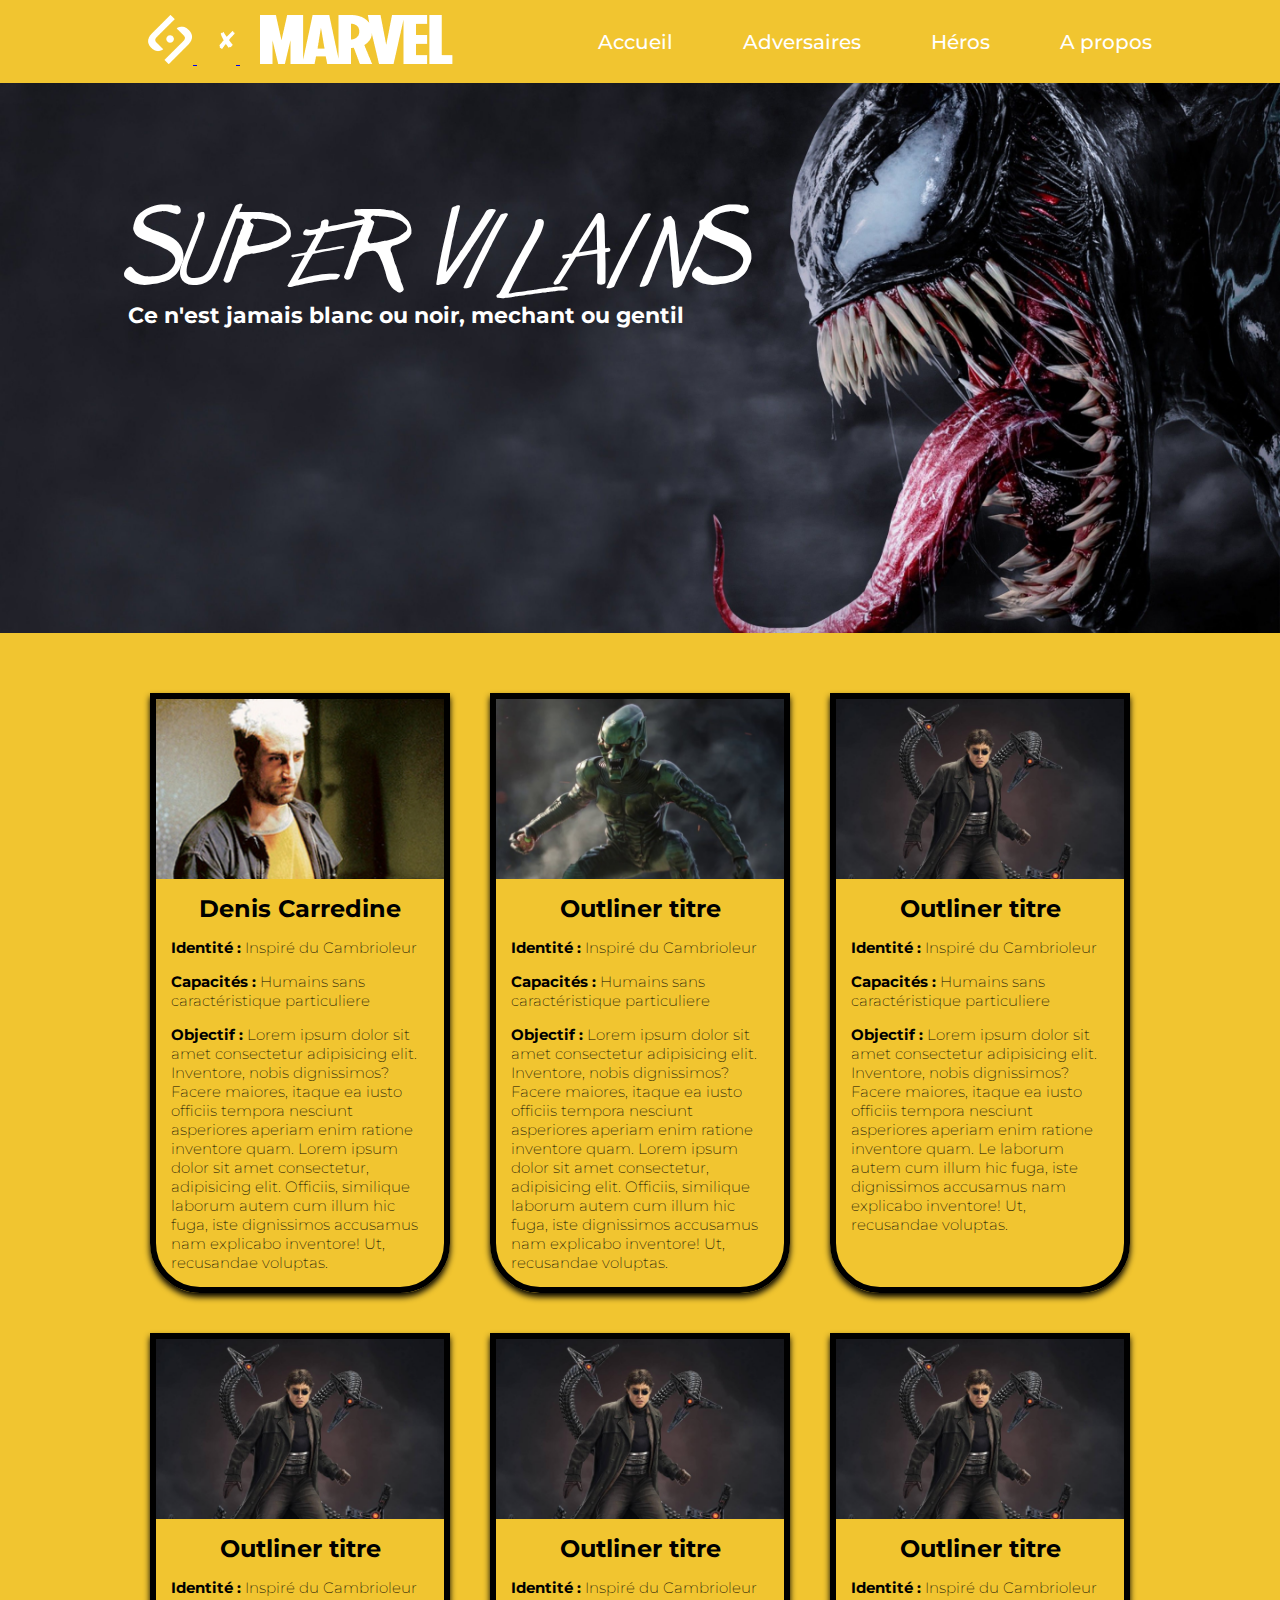
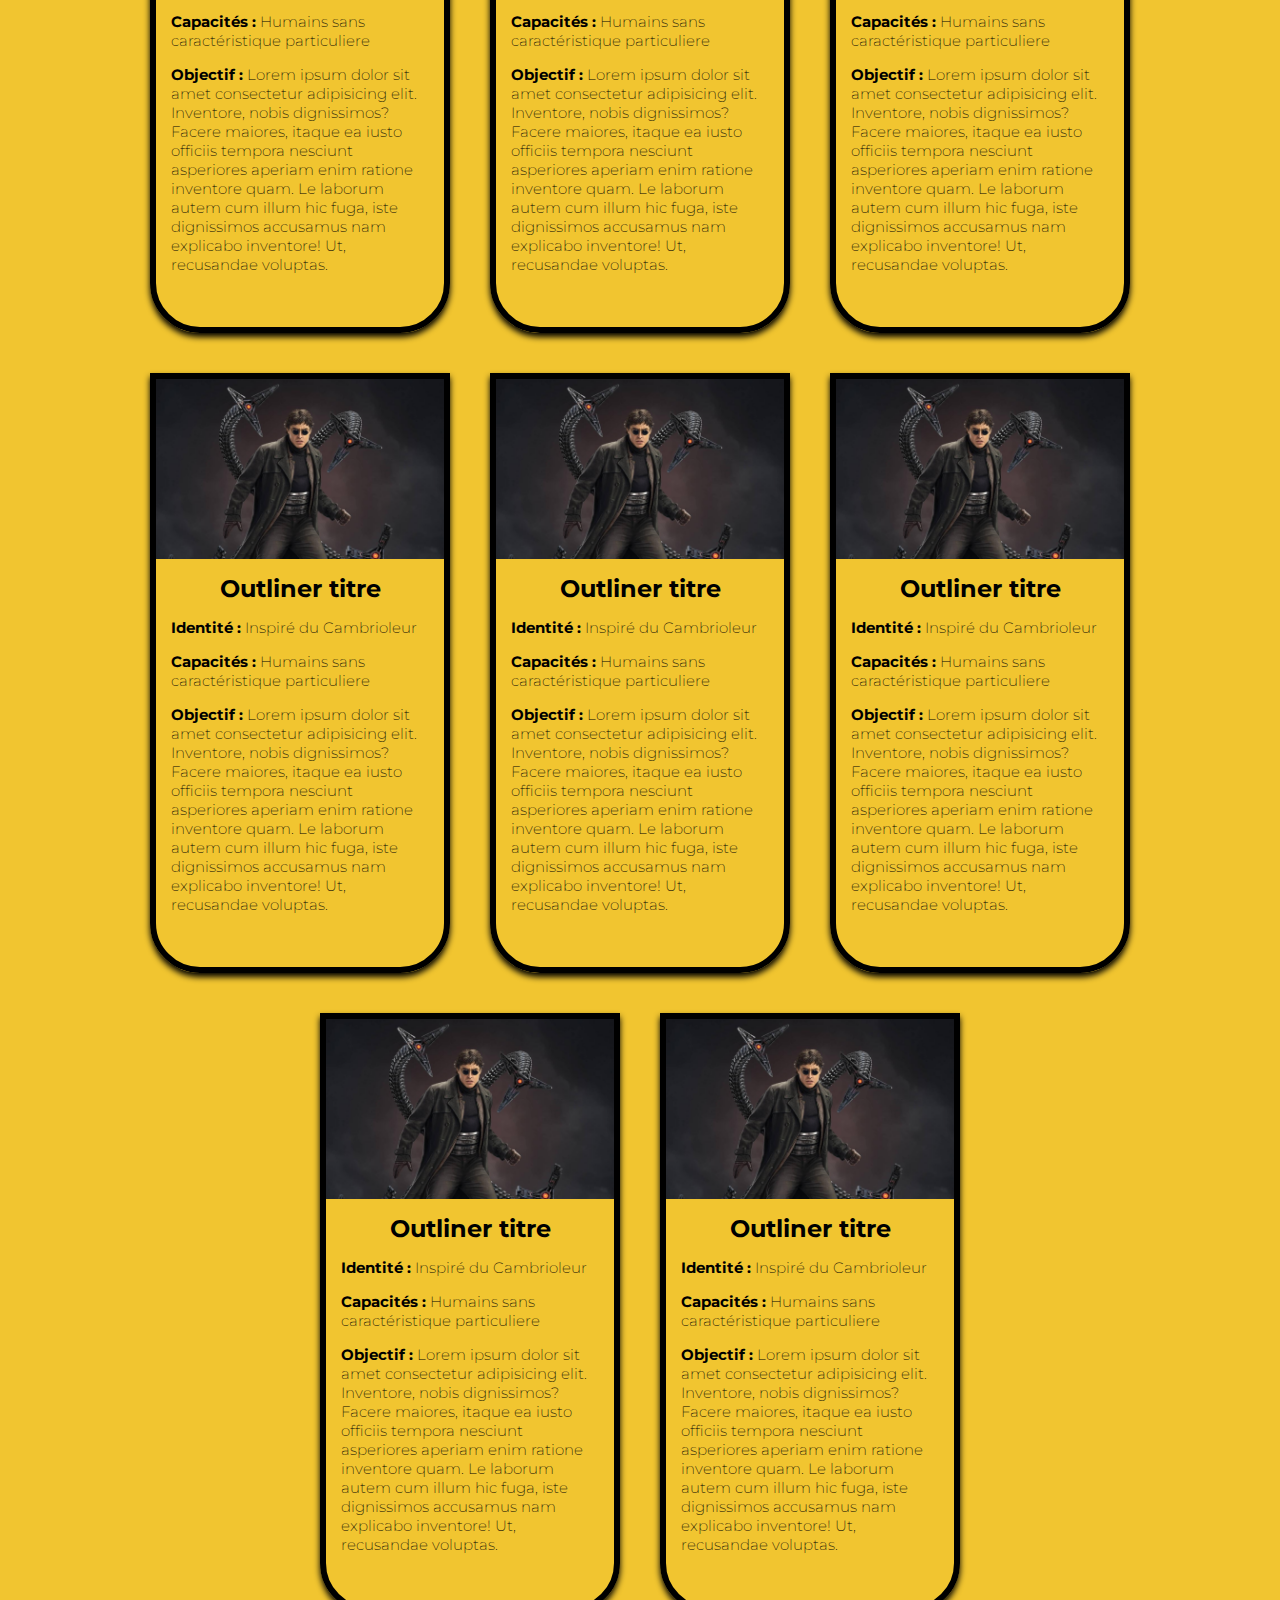
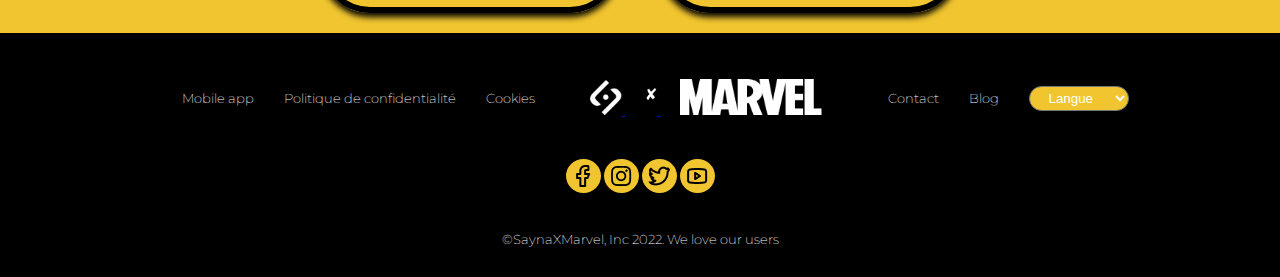
<file: No Way Home Js Sidonie/adversaires.html>
<!DOCTYPE html>
<html lang="fr">

<head>
    <meta charset="UTF-8">
    <meta http-equiv="X-UA-Compatible" content="IE=edge">
    <meta name="viewport" content="width=device-width, initial-scale=1.0">
    <link rel="stylesheet" href="./assets/css/adversaires.css">
    <link rel="stylesheet" href="https://cdnjs.cloudflare.com/ajax/libs/font-awesome/6.1.1/css/all.min.css" integrity="sha512-KfkfwYDsLkIlwQp6LFnl8zNdLGxu9YAA1QvwINks4PhcElQSvqcyVLLD9aMhXd13uQjoXtEKNosOWaZqXgel0g==" crossorigin="anonymous" referrerpolicy="no-referrer"
    />
    <title>Spiderman - Adversaire</title>
</head>

<body>
    <header id="header-top">
        <nav>
            <div class="conteneur navigbar">
                <div class="brand">
                    <a href="bonus.html">
                        <img src="./assets/logo/logo1.png" alt="">
                        <img src="./assets/logo/logo2.png" alt="">
                        <img src="./assets/logo/logo3.png" alt="">
                    </a>
                </div>
                <div class="menu">
                    <ul>
                        <li><a href="index.html">Accueil</a></li>
                        <li><a href="adversaires.html">Adversaires</a></li>
                        <li><a href="heros.html">Héros</a></li>
                        <li><a href="apropos.html">A propos</a></li>
                    </ul>
                </div>
            </div>
        </nav>
    </header>
    <main>
        <section id="hero">
            <div class="conteneur">
                <nav>
                    <div class="brand-mobile">
                        <a href="index.html">
                            <img src="./assets/logo/logo1.png" width="15%" alt="">
                            <img src="./assets/logo/logo2.png" width="10%" alt="">
                            <img src="./assets/logo/logo3.png" width="60%" alt="">
                        </a>
                        <div><i class="fa-solid fa-ellipsis fa-2x"></i></div>
                    </div>
                </nav>
            </div>
            <div class="conteneur box">
                <h1 class="titre">SUPER VILAINS</h1>
                <p class="description">Ce n'est jamais blanc ou noir, mechant ou gentil</p>
            </div>
        </section>
        <section id="card-section">
            <div class="conteneur">
                <div class="card">
                    <div class="card-hero">
                        <div class="card-image card-image-1"></div>
                        <h2 class="card-title">Denis Carredine</h2>
                        <div class="card-content">
                            <p><span>Identité :</span> Inspiré du Cambrioleur</p>
                            <p><span>Capacités :</span> Humains sans caractéristique particuliere</p>
                            <p><span>Objectif :</span> Lorem ipsum dolor sit amet consectetur adipisicing elit. Inventore, nobis dignissimos? Facere maiores, itaque ea iusto officiis tempora nesciunt asperiores aperiam enim ratione inventore quam. Lorem
                                ipsum dolor sit amet consectetur, adipisicing elit. Officiis, similique laborum autem cum illum hic fuga, iste dignissimos accusamus nam explicabo inventore! Ut, recusandae voluptas.</p>
                        </div>
                    </div>
                    <div class="card-hero">
                        <div class="card-image card-image-2"></div>
                        <h2 class="card-title">Outliner titre</h2>
                        <div class="card-content">
                            <p><span>Identité :</span> Inspiré du Cambrioleur</p>
                            <p><span>Capacités :</span> Humains sans caractéristique particuliere</p>
                            <p><span>Objectif :</span> Lorem ipsum dolor sit amet consectetur adipisicing elit. Inventore, nobis dignissimos? Facere maiores, itaque ea iusto officiis tempora nesciunt asperiores aperiam enim ratione inventore quam. Lorem
                                ipsum dolor sit amet consectetur, adipisicing elit. Officiis, similique laborum autem cum illum hic fuga, iste dignissimos accusamus nam explicabo inventore! Ut, recusandae voluptas.</p>
                        </div>
                    </div>
                    <div class="card-hero">
                        <div class="card-image card-image-3"></div>
                        <h2 class="card-title">Outliner titre</h2>
                        <div class="card-content">
                            <p><span>Identité :</span> Inspiré du Cambrioleur</p>
                            <p><span>Capacités :</span> Humains sans caractéristique particuliere</p>
                            <p><span>Objectif :</span> Lorem ipsum dolor sit amet consectetur adipisicing elit. Inventore, nobis dignissimos? Facere maiores, itaque ea iusto officiis tempora nesciunt asperiores aperiam enim ratione inventore quam. Le laborum
                                autem cum illum hic fuga, iste dignissimos accusamus nam explicabo inventore! Ut, recusandae voluptas.</p>
                        </div>
                    </div>
                    <div class="card-hero">
                        <div class="card-image card-image-3"></div>
                        <h2 class="card-title">Outliner titre</h2>
                        <div class="card-content">
                            <p><span>Identité :</span> Inspiré du Cambrioleur</p>
                            <p><span>Capacités :</span> Humains sans caractéristique particuliere</p>
                            <p><span>Objectif :</span> Lorem ipsum dolor sit amet consectetur adipisicing elit. Inventore, nobis dignissimos? Facere maiores, itaque ea iusto officiis tempora nesciunt asperiores aperiam enim ratione inventore quam. Le laborum
                                autem cum illum hic fuga, iste dignissimos accusamus nam explicabo inventore! Ut, recusandae voluptas.</p>
                        </div>
                    </div>
                    <div class="card-hero">
                        <div class="card-image card-image-3"></div>
                        <h2 class="card-title">Outliner titre</h2>
                        <div class="card-content">
                            <p><span>Identité :</span> Inspiré du Cambrioleur</p>
                            <p><span>Capacités :</span> Humains sans caractéristique particuliere</p>
                            <p><span>Objectif :</span> Lorem ipsum dolor sit amet consectetur adipisicing elit. Inventore, nobis dignissimos? Facere maiores, itaque ea iusto officiis tempora nesciunt asperiores aperiam enim ratione inventore quam. Le laborum
                                autem cum illum hic fuga, iste dignissimos accusamus nam explicabo inventore! Ut, recusandae voluptas.</p>
                        </div>
                    </div>
                    <div class="card-hero">
                        <div class="card-image card-image-3"></div>
                        <h2 class="card-title">Outliner titre</h2>
                        <div class="card-content">
                            <p><span>Identité :</span> Inspiré du Cambrioleur</p>
                            <p><span>Capacités :</span> Humains sans caractéristique particuliere</p>
                            <p><span>Objectif :</span> Lorem ipsum dolor sit amet consectetur adipisicing elit. Inventore, nobis dignissimos? Facere maiores, itaque ea iusto officiis tempora nesciunt asperiores aperiam enim ratione inventore quam. Le laborum
                                autem cum illum hic fuga, iste dignissimos accusamus nam explicabo inventore! Ut, recusandae voluptas.</p>
                        </div>
                    </div>
                    <div class="card-hero">
                        <div class="card-image card-image-3"></div>
                        <h2 class="card-title">Outliner titre</h2>
                        <div class="card-content">
                            <p><span>Identité :</span> Inspiré du Cambrioleur</p>
                            <p><span>Capacités :</span> Humains sans caractéristique particuliere</p>
                            <p><span>Objectif :</span> Lorem ipsum dolor sit amet consectetur adipisicing elit. Inventore, nobis dignissimos? Facere maiores, itaque ea iusto officiis tempora nesciunt asperiores aperiam enim ratione inventore quam. Le laborum
                                autem cum illum hic fuga, iste dignissimos accusamus nam explicabo inventore! Ut, recusandae voluptas.</p>
                        </div>
                    </div>
                    <div class="card-hero">
                        <div class="card-image card-image-3"></div>
                        <h2 class="card-title">Outliner titre</h2>
                        <div class="card-content">
                            <p><span>Identité :</span> Inspiré du Cambrioleur</p>
                            <p><span>Capacités :</span> Humains sans caractéristique particuliere</p>
                            <p><span>Objectif :</span> Lorem ipsum dolor sit amet consectetur adipisicing elit. Inventore, nobis dignissimos? Facere maiores, itaque ea iusto officiis tempora nesciunt asperiores aperiam enim ratione inventore quam. Le laborum
                                autem cum illum hic fuga, iste dignissimos accusamus nam explicabo inventore! Ut, recusandae voluptas.</p>
                        </div>
                    </div>
                    <div class="card-hero">
                        <div class="card-image card-image-3"></div>
                        <h2 class="card-title">Outliner titre</h2>
                        <div class="card-content">
                            <p><span>Identité :</span> Inspiré du Cambrioleur</p>
                            <p><span>Capacités :</span> Humains sans caractéristique particuliere</p>
                            <p><span>Objectif :</span> Lorem ipsum dolor sit amet consectetur adipisicing elit. Inventore, nobis dignissimos? Facere maiores, itaque ea iusto officiis tempora nesciunt asperiores aperiam enim ratione inventore quam. Le laborum
                                autem cum illum hic fuga, iste dignissimos accusamus nam explicabo inventore! Ut, recusandae voluptas.</p>
                        </div>
                    </div>
                    <div class="card-hero">
                        <div class="card-image card-image-3"></div>
                        <h2 class="card-title">Outliner titre</h2>
                        <div class="card-content">
                            <p><span>Identité :</span> Inspiré du Cambrioleur</p>
                            <p><span>Capacités :</span> Humains sans caractéristique particuliere</p>
                            <p><span>Objectif :</span> Lorem ipsum dolor sit amet consectetur adipisicing elit. Inventore, nobis dignissimos? Facere maiores, itaque ea iusto officiis tempora nesciunt asperiores aperiam enim ratione inventore quam. Le laborum
                                autem cum illum hic fuga, iste dignissimos accusamus nam explicabo inventore! Ut, recusandae voluptas.</p>
                        </div>
                    </div>
                    <div class="card-hero">
                        <div class="card-image card-image-3"></div>
                        <h2 class="card-title">Outliner titre</h2>
                        <div class="card-content">
                            <p><span>Identité :</span> Inspiré du Cambrioleur</p>
                            <p><span>Capacités :</span> Humains sans caractéristique particuliere</p>
                            <p><span>Objectif :</span> Lorem ipsum dolor sit amet consectetur adipisicing elit. Inventore, nobis dignissimos? Facere maiores, itaque ea iusto officiis tempora nesciunt asperiores aperiam enim ratione inventore quam. Le laborum
                                autem cum illum hic fuga, iste dignissimos accusamus nam explicabo inventore! Ut, recusandae voluptas.</p>
                        </div>
                    </div>
                </div>
            </div>
        </section>
    </main>

    <footer>
        <div class="conteneur footer">
            <div class="navigation-footer">
                <ul class="list1">
                    <li><a href="#">Mobile app</a></li>
                    <li><a href="#">Politique de confidentialité</a></li>
                    <li><a href="#">Cookies</a></li>
                </ul>
                <div class="brand">
                    <a href="#">
                        <img src="./assets/logo/logo1.png" width="16%" alt="">
                        <img src="./assets/logo/logo2.png" width="10%" alt="">
                        <img src="./assets/logo/logo3.png" width="50%" alt="">
                    </a>
                </div>
                <ul class="list2">
                    <li><a href="#">Contact</a></li>
                    <li><a href="#">Blog</a></li>
                    <li><select class="formselect">
                        <option selected="">Langue</option>
                        <option>Francais</option>
                        <option>Anglais</option>
                        <option>Espagnol</option>
                        <option>Creole</option>
                        </select></li>
                </ul>
            </div>
            <div class="media">
                <img src="./assets/logo/logof.png" alt="">
                <img src="./assets/logo/logoi.png" alt="">
                <img src="./assets/logo/logot.png" alt="">
                <img src="./assets/logo/logoy.png" alt="">
            </div>
            <div class="copyright">
                <p>&copy;SaynaXMarvel, Inc 2022. We love our users</p>
            </div>
        </div>
    </footer>
</body>

</html>
</file>
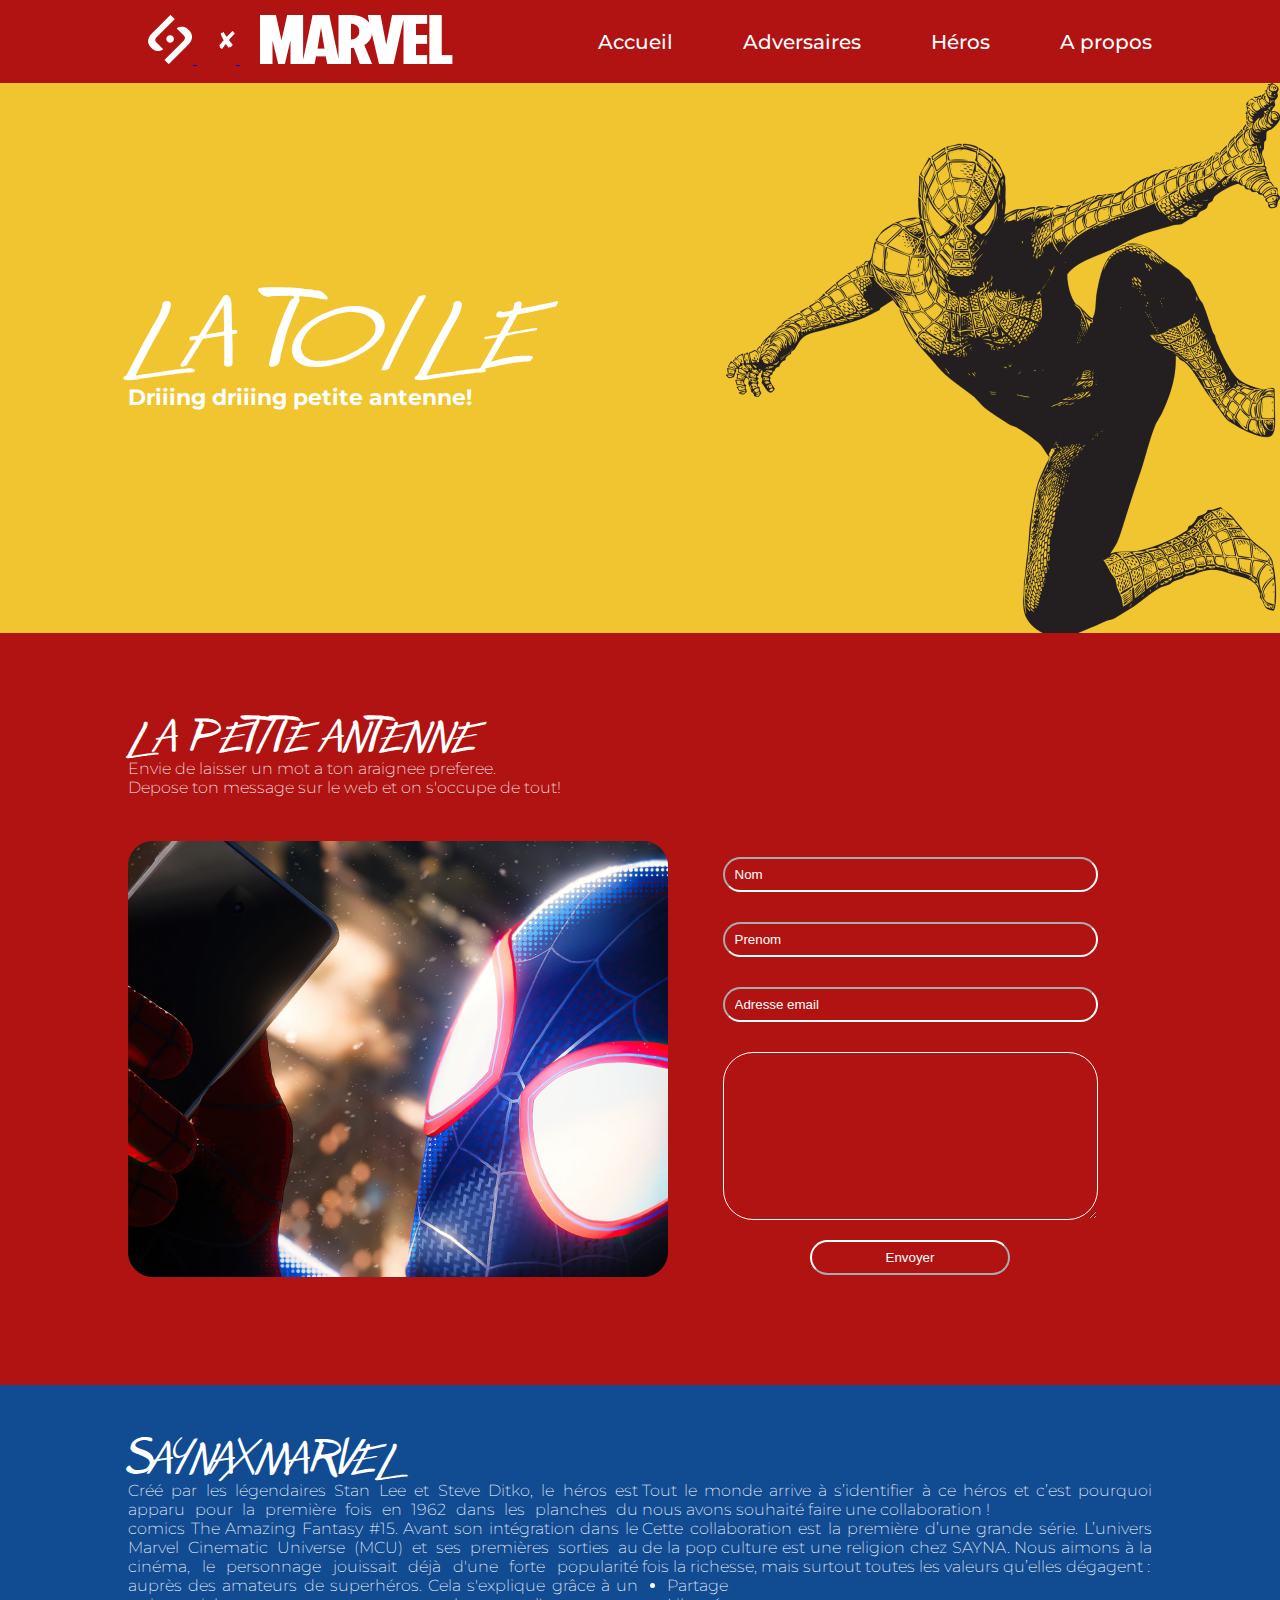
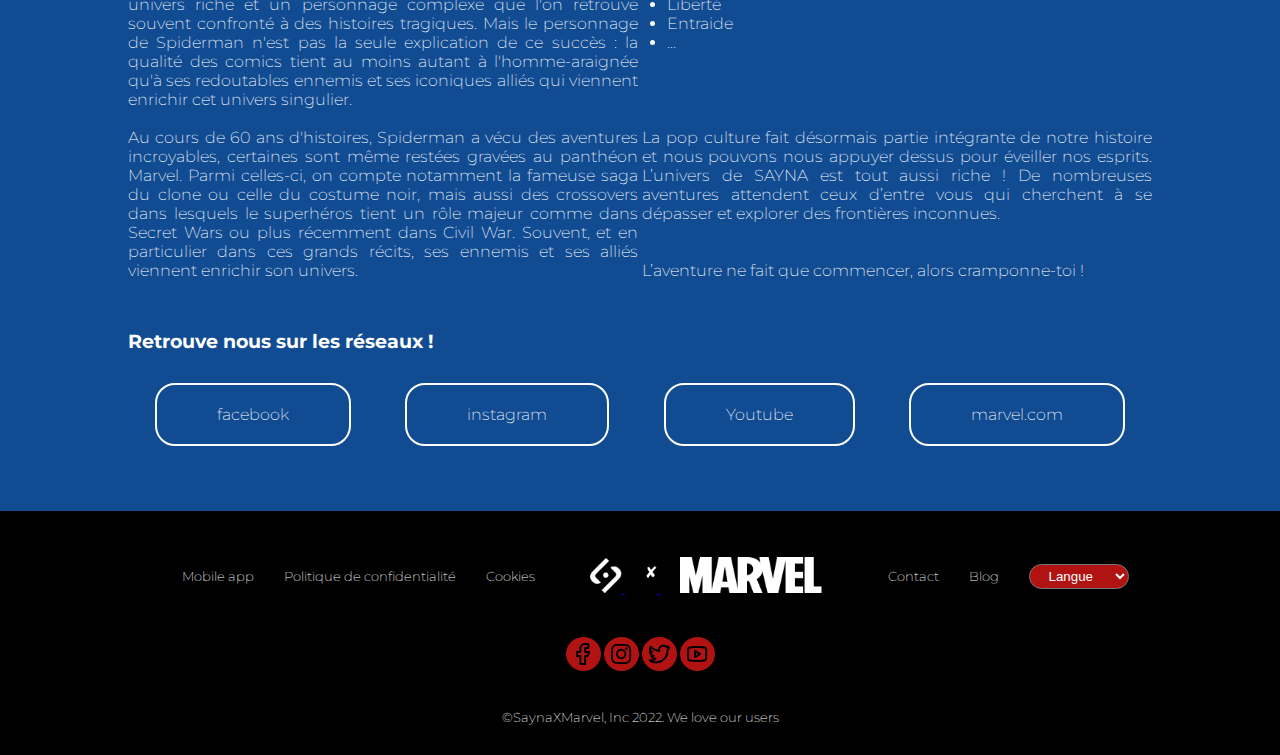
<file: No Way Home Js Sidonie/apropos.html>
<!DOCTYPE html>
<html lang="fr">

<head>
    <meta charset="UTF-8">
    <meta http-equiv="X-UA-Compatible" content="IE=edge">
    <meta name="viewport" content="width=device-width, initial-scale=1.0">
    <link rel="stylesheet" href="https://cdnjs.cloudflare.com/ajax/libs/font-awesome/6.1.1/css/all.min.css" integrity="sha512-KfkfwYDsLkIlwQp6LFnl8zNdLGxu9YAA1QvwINks4PhcElQSvqcyVLLD9aMhXd13uQjoXtEKNosOWaZqXgel0g==" crossorigin="anonymous" referrerpolicy="no-referrer"
    />
    <link rel="stylesheet" href="./assets/css/adversaires.css">
    <link rel="stylesheet" href="./assets/css/apropos.css">
    <title>Spiderman - A Propos</title>
</head>

<body>
    <header id="header-top">
        <nav>
            <div class="conteneur navigbar">
                <div class="brand">
                    <a href="bonus.html">
                        <img src="./assets/logo/logo1.png" alt="">
                        <img src="./assets/logo/logo2.png" alt="">
                        <img src="./assets/logo/logo3.png" alt="">
                    </a>
                </div>
                <div class="menu">
                    <ul>
                        <li><a href="index.html">Accueil</a></li>
                        <li><a href="adversaires.html">Adversaires</a></li>
                        <li><a href="heros.html">Héros</a></li>
                        <li><a href="apropos.html">A propos</a></li>
                    </ul>
                </div>
            </div>
        </nav>
    </header>
    <header id="header-top2">
        <div class="conteneur">
            <div class="brand-mobile">
                <a href="index.html">
                    <img src="./assets/logo/logo1.png" width="15%" alt="">
                    <img src="./assets/logo/logo2.png" width="10%" alt="">
                    <img src="./assets/logo/logo3.png" width="60%" alt="">
                </a>
                <div><i class="fa-solid fa-ellipsis fa-2x"></i></div>
            </div>
        </div>
    </header>
    <main>
        <section id="hero">
            <div class="image-rotate"></div>
            <!-- <div class="conteneur">
                <div class="brand-mobile">
                    <a href="index.html">
                        <img src="./assets/logo/logo1.png" width="15%" alt="">
                        <img src="./assets/logo/logo2.png" width="10%" alt="">
                        <img src="./assets/logo/logo3.png" width="60%" alt="">
                    </a>
                    <div><i class="fa-solid fa-ellipsis fa-2x"></i></div>
                </div>
            </div> -->
            <div class="conteneur box">
                <h1 class="titre">LA TOILE</h1>
                <p class="description">Driiing driiing petite antenne!</p>
            </div>
        </section>
        <section id="antenne">
            <div class="conteneur">
                <div class="antenne-header">
                    <h1>LA PETITE ANTENNE</h1>
                    <p>Envie de laisser un mot a ton araignee preferee. <br> Depose ton message sur le web et on s'occupe de tout! </p>
                </div>
                <div class="antenne-body">
                    <div>
                        <img class="antenne-image" src="./assets/img/img34.png" style="width: 100%;" alt="">
                    </div>
                    <div class="formulaire">
                        <form action="" method="">
                            <input class="form-antenne" type="text" placeholder="Nom">
                            <input class="form-antenne" type="text" placeholder="Prenom">
                            <input class="form-antenne " type="email" name="" id="" placeholder="Adresse email">
                            <textarea class="form-antenne" name="" id="" cols="30" rows="10"></textarea>
                            <input class="form-button" type="submit" value="Envoyer">
                        </form>
                    </div>
                </div>
            </div>
        </section>
        <section id="saynaxmarvel">
            <div class="conteneur">
                <h1>SAYNAXMARVEL</h1>
                <div class="saynaxmarvel-body">
                    <div class="box-text">
                        <p class="text">
                            Créé par les légendaires Stan Lee et Steve Ditko, le héros est apparu pour la première fois en 1962 dans les planches du comics The Amazing Fantasy #15. Avant son intégration dans le Marvel Cinematic Universe (MCU) et ses premières sorties au cinéma,
                            le personnage jouissait déjà d'une forte popularité auprès des amateurs de superhéros. Cela s'explique grâce à un univers riche et un personnage complexe que l'on retrouve souvent confronté à des histoires tragiques. Mais le
                            personnage de Spiderman n'est pas la seule explication de ce succès : la qualité des comics tient au moins autant à l'homme-araignée qu'à ses redoutables ennemis et ses iconiques alliés qui viennent enrichir cet univers singulier.
                            <br>
                            <br> Au cours de 60 ans d'histoires, Spiderman a vécu des aventures incroyables, certaines sont même restées gravées au panthéon Marvel. Parmi celles-ci, on compte notamment la fameuse saga du clone ou celle du costume noir,
                            mais aussi des crossovers dans lesquels le superhéros tient un rôle majeur comme dans Secret Wars ou plus récemment dans Civil War. Souvent, et en particulier dans ces grands récits, ses ennemis et ses alliés viennent enrichir
                            son univers.
                        </p>
                    </div>

                    <div class="box-text">
                        <p class="text">
                            Tout le monde arrive à s’identifier à ce héros et c’est pourquoi nous avons souhaité faire une collaboration !
                            <br> Cette collaboration est la première d’une grande série. L’univers de la pop culture est une religion chez SAYNA. Nous aimons à la fois la richesse, mais surtout toutes les valeurs qu’elles dégagent :
                            <ul>
                                <li>Partage</li>
                                <li>Liberté</li>
                                <li>Entraide</li>
                                <li>...</li>
                            </ul>

                            <br>
                            <br>
                            <br>
                            <br> La pop culture fait désormais partie intégrante de notre histoire et nous pouvons nous appuyer dessus pour éveiller nos esprits. L’univers de SAYNA est tout aussi riche ! De nombreuses aventures attendent ceux d’entre
                            vous qui cherchent à se dépasser et explorer des frontières inconnues.
                            <br>
                            <br>
                            <br> L’aventure ne fait que commencer, alors cramponne-toi !
                        </p>
                    </div>
                </div>
                <div class="saynaxmarvel-media">
                    <h3>Retrouve nous sur les réseaux !</h3>
                    <div class="media">
                        <a href="#">facebook</a>
                        <a href="#">instagram</a>
                        <a href="#">Youtube</a>
                        <a href="#">marvel.com</a>
                    </div>
                </div>
            </div>
        </section>
    </main>
    <footer>
        <div class="conteneur footer">
            <div class="navigation-footer">
                <ul class="list1">
                    <li><a href="#">Mobile app</a></li>
                    <li><a href="#">Politique de confidentialité</a></li>
                    <li><a href="#">Cookies</a></li>
                </ul>
                <div class="brand">
                    <a href="#">
                        <img src="./assets/logo/logo1.png" width="16%" alt="">
                        <img src="./assets/logo/logo2.png" width="10%" alt="">
                        <img src="./assets/logo/logo3.png" width="50%" alt="">
                    </a>
                </div>
                <ul class="list2">
                    <li><a href="#">Contact</a></li>
                    <li><a href="#">Blog</a></li>
                    <li><select class="formselect">
                        <option selected="">Langue</option>
                        <option>Francais</option>
                        <option>Anglais</option>
                        <option>Espagnol</option>
                        <option>Creole</option>
                        </select></li>
                </ul>
            </div>
            <div class="media">
                <img src="./assets/logo/logof.png" alt="">
                <img src="./assets/logo/logoi.png" alt="">
                <img src="./assets/logo/logot.png" alt="">
                <img src="./assets/logo/logoy.png" alt="">
            </div>
            <div class="copyright">
                <p>&copy;SaynaXMarvel, Inc 2022. We love our users</p>
            </div>
        </div>
    </footer>
</body>

</html>
</file>
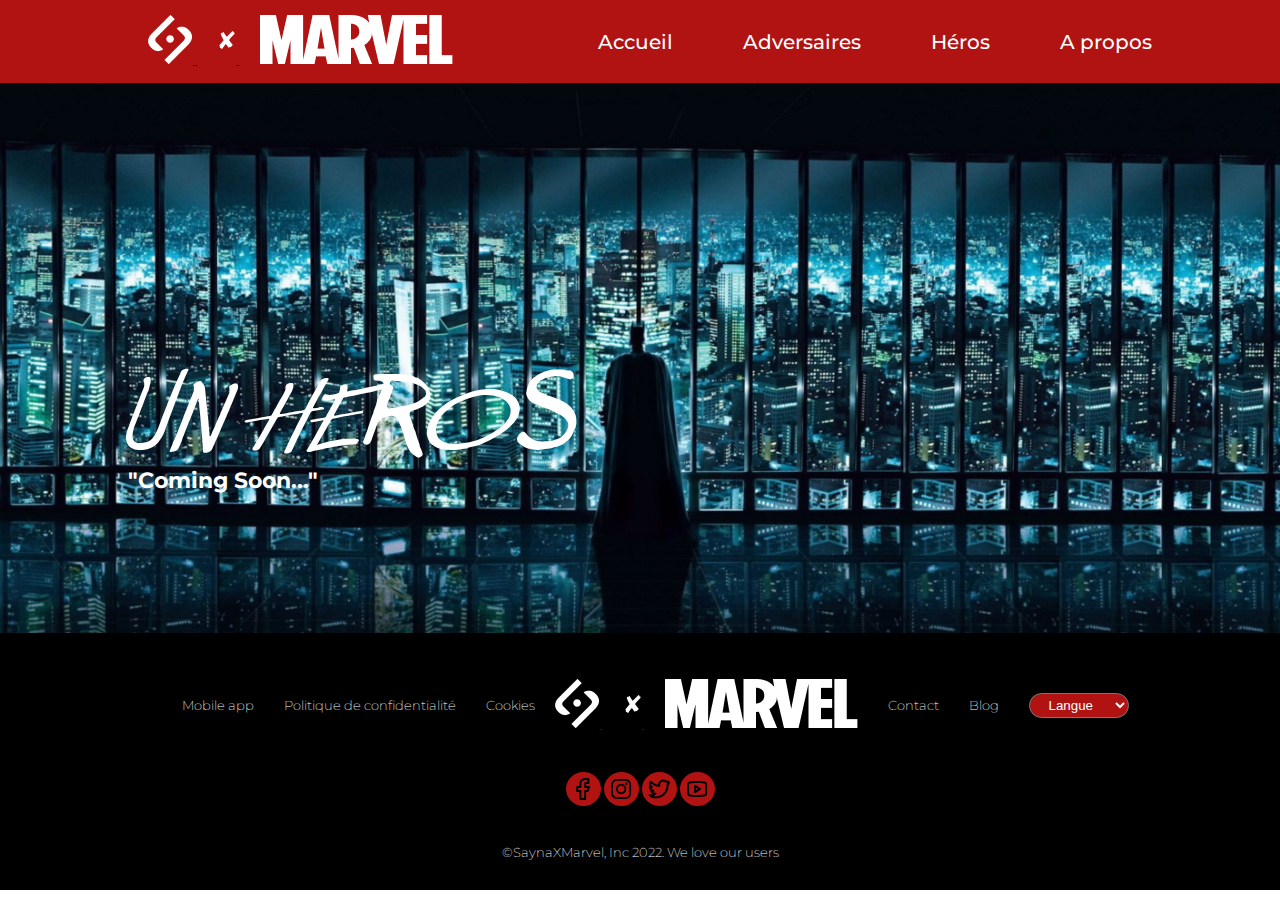
<file: No Way Home Js Sidonie/bonus.html>
<!DOCTYPE html>
<html lang="fr">

<head>
    <meta charset="UTF-8">
    <meta http-equiv="X-UA-Compatible" content="IE=edge">
    <meta name="viewport" content="width=device-width, initial-scale=1.0">
    <link rel="stylesheet" href="https://cdnjs.cloudflare.com/ajax/libs/font-awesome/6.1.1/css/all.min.css" integrity="sha512-KfkfwYDsLkIlwQp6LFnl8zNdLGxu9YAA1QvwINks4PhcElQSvqcyVLLD9aMhXd13uQjoXtEKNosOWaZqXgel0g==" crossorigin="anonymous" referrerpolicy="no-referrer"
    />
    <link rel="stylesheet" href="./assets/css/adversaires.css">
    <link rel="stylesheet" href="./assets/css/bonus.css">
    <title>Spiderman - Bonus</title>
</head>

<body>
    <header id="header-top">
        <nav>
            <div class="conteneur navigbar">
                <div class="brand">
                    <a href="bonus.html">
                        <img src="./assets/logo/logo1.png" alt="">
                        <img src="./assets/logo/logo2.png" alt="">
                        <img src="./assets/logo/logo3.png" alt="">
                    </a>
                </div>
                <div class="menu">
                    <ul>
                        <li><a href="index.html">Accueil</a></li>
                        <li><a href="adversaires.html">Adversaires</a></li>
                        <li><a href="heros.html">Héros</a></li>
                        <li><a href="apropos.html">A propos</a></li>
                    </ul>
                </div>
            </div>
        </nav>
    </header>
    <main>
        <section id="hero">
            <div class="conteneur">
                <div class="brand-mobile">
                    <a href="index.html">
                        <img src="./assets/logo/logo1.png" width="15%" alt="">
                        <img src="./assets/logo/logo2.png" width="10%" alt="">
                        <img src="./assets/logo/logo3.png" width="60%" alt="">
                    </a>
                    <div><i class="fa-solid fa-ellipsis fa-2x"></i></div>
                </div>
            </div>

            <div class="conteneur box">
                <h1 class="titre">UN HEROS</h1>
                <p class="description">"Coming Soon..."</p>
            </div>
        </section>
    </main>

    <footer>
        <div class="conteneur footer">
            <div class="navigation-footer">
                <ul class="list1">
                    <li><a href="#">Mobile app</a></li>
                    <li><a href="#">Politique de confidentialité</a></li>
                    <li><a href="#">Cookies</a></li>
                </ul>
                <div class="brand">
                    <a href="#">
                        <img src="./assets/logo/logo1.png" alt="">
                        <img src="./assets/logo/logo2.png" alt="">
                        <img src="./assets/logo/logo3.png" alt="">
                    </a>
                </div>
                <ul class="list2">
                    <li><a href="#">Contact</a></li>
                    <li><a href="#">Blog</a></li>
                    <li><select class="formselect">
                        <option selected="">Langue</option>
                        <option>Francais</option>
                        <option>Anglais</option>
                        <option>Espagnol</option>
                        <option>Creole</option>
                        </select></li>
                </ul>
            </div>
            <div class="media">
                <img src="./assets/logo/logof.png" alt="">
                <img src="./assets/logo/logoi.png" alt="">
                <img src="./assets/logo/logot.png" alt="">
                <img src="./assets/logo/logoy.png" alt="">
            </div>
            <div class="copyright">
                <p>&copy;SaynaXMarvel, Inc 2022. We love our users</p>
            </div>
        </div>
    </footer>
</body>

</html>
</file>
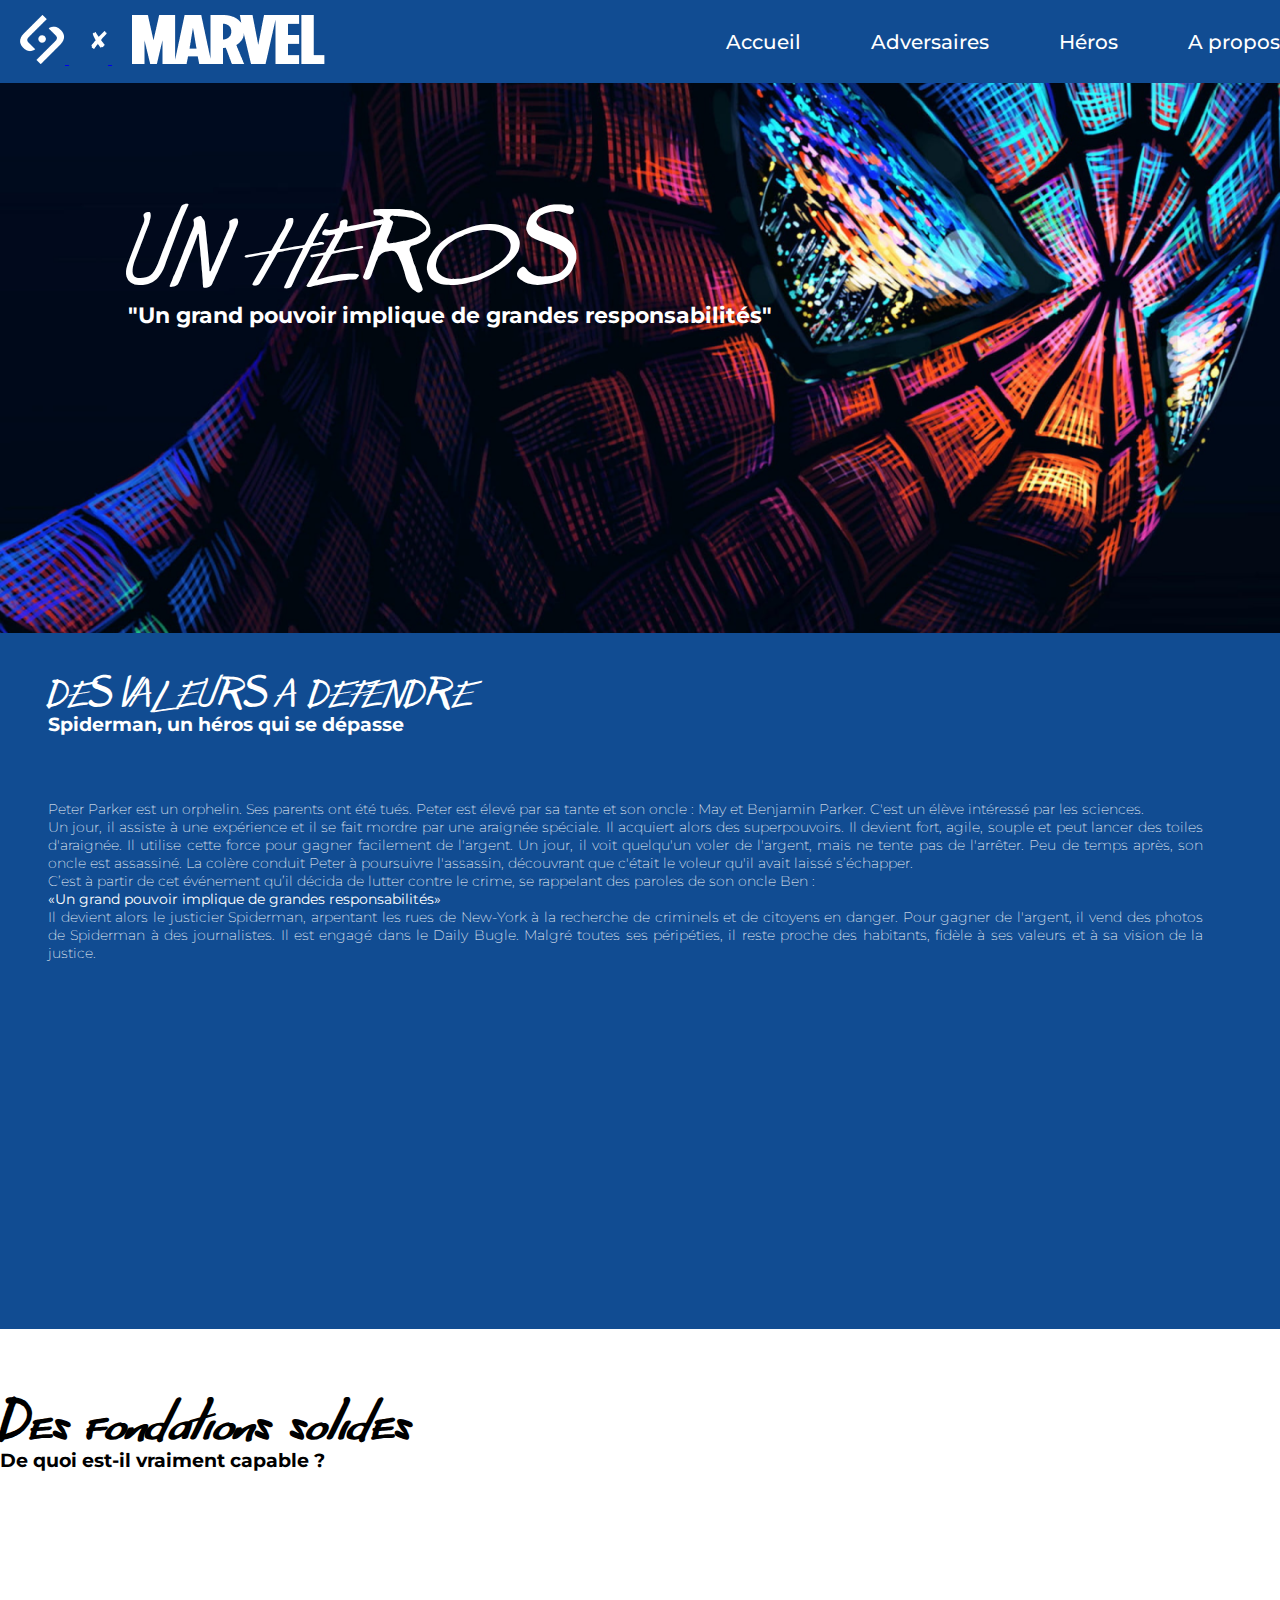
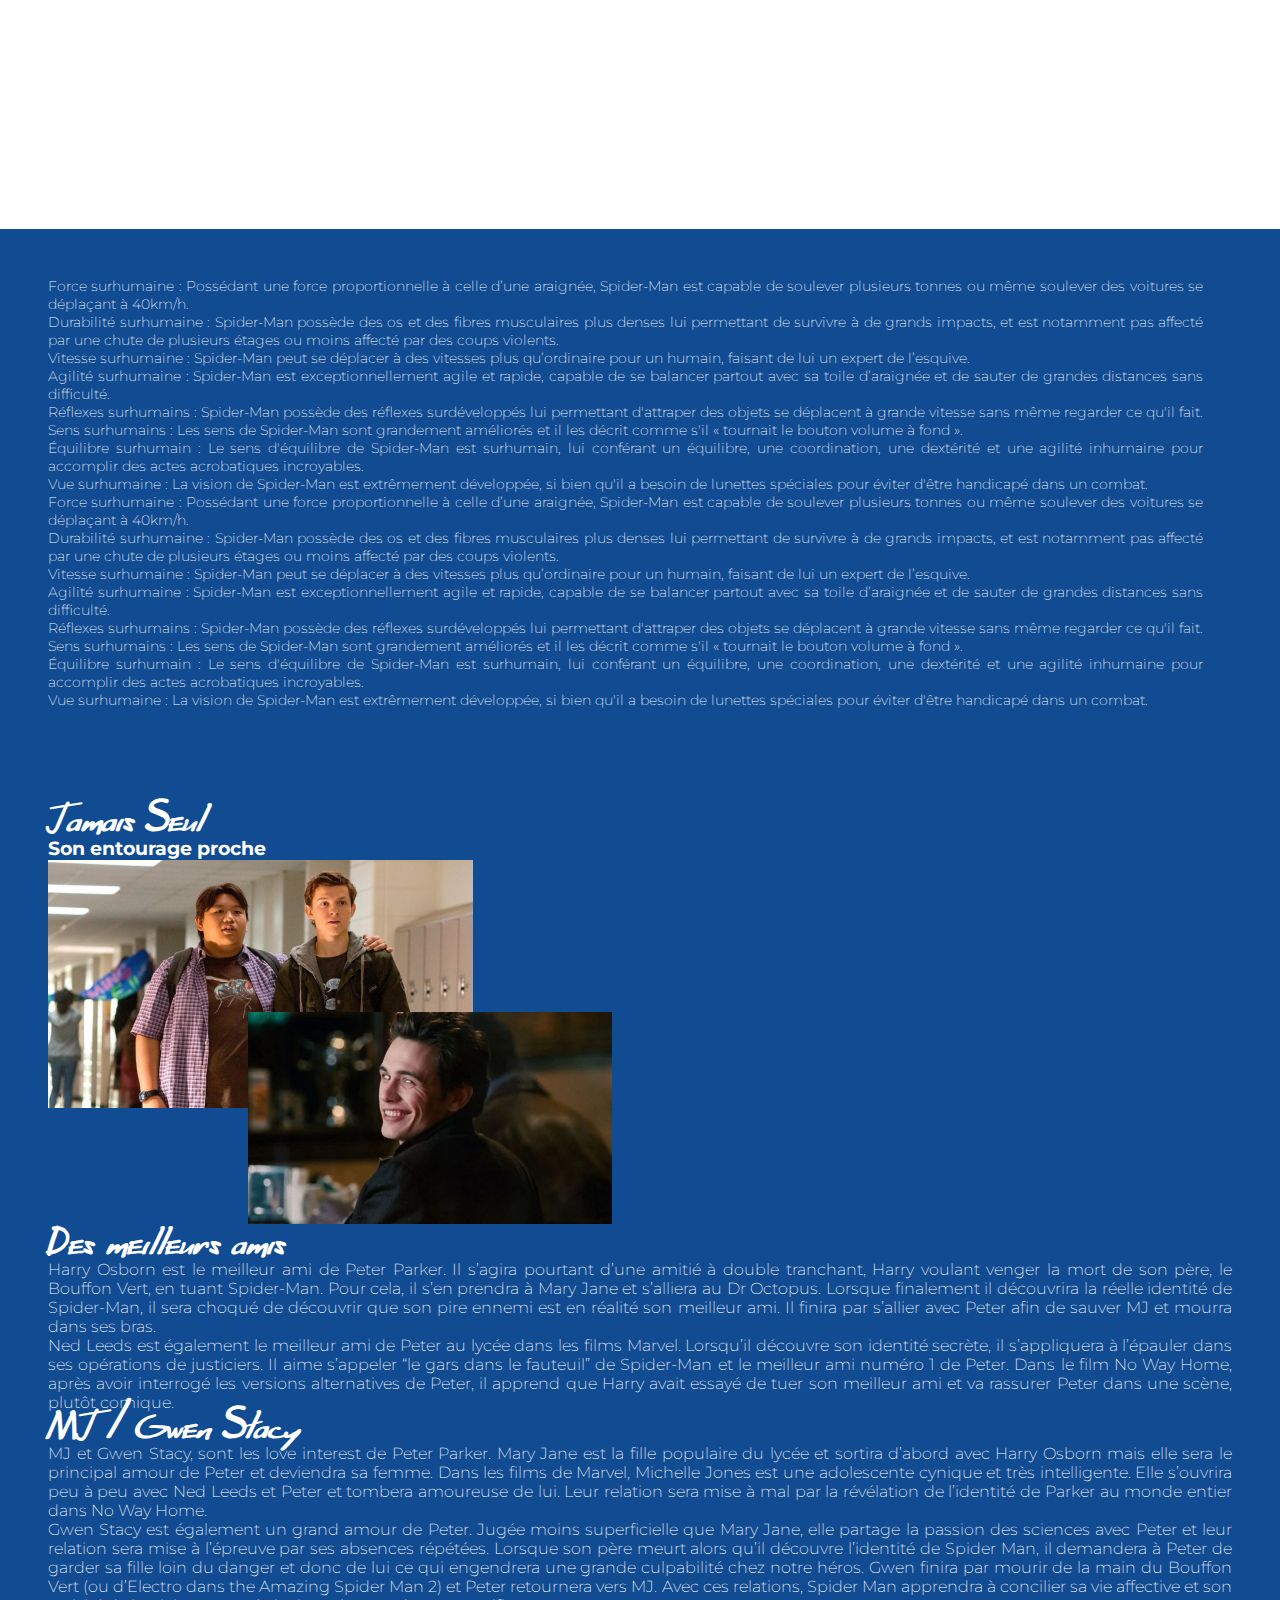
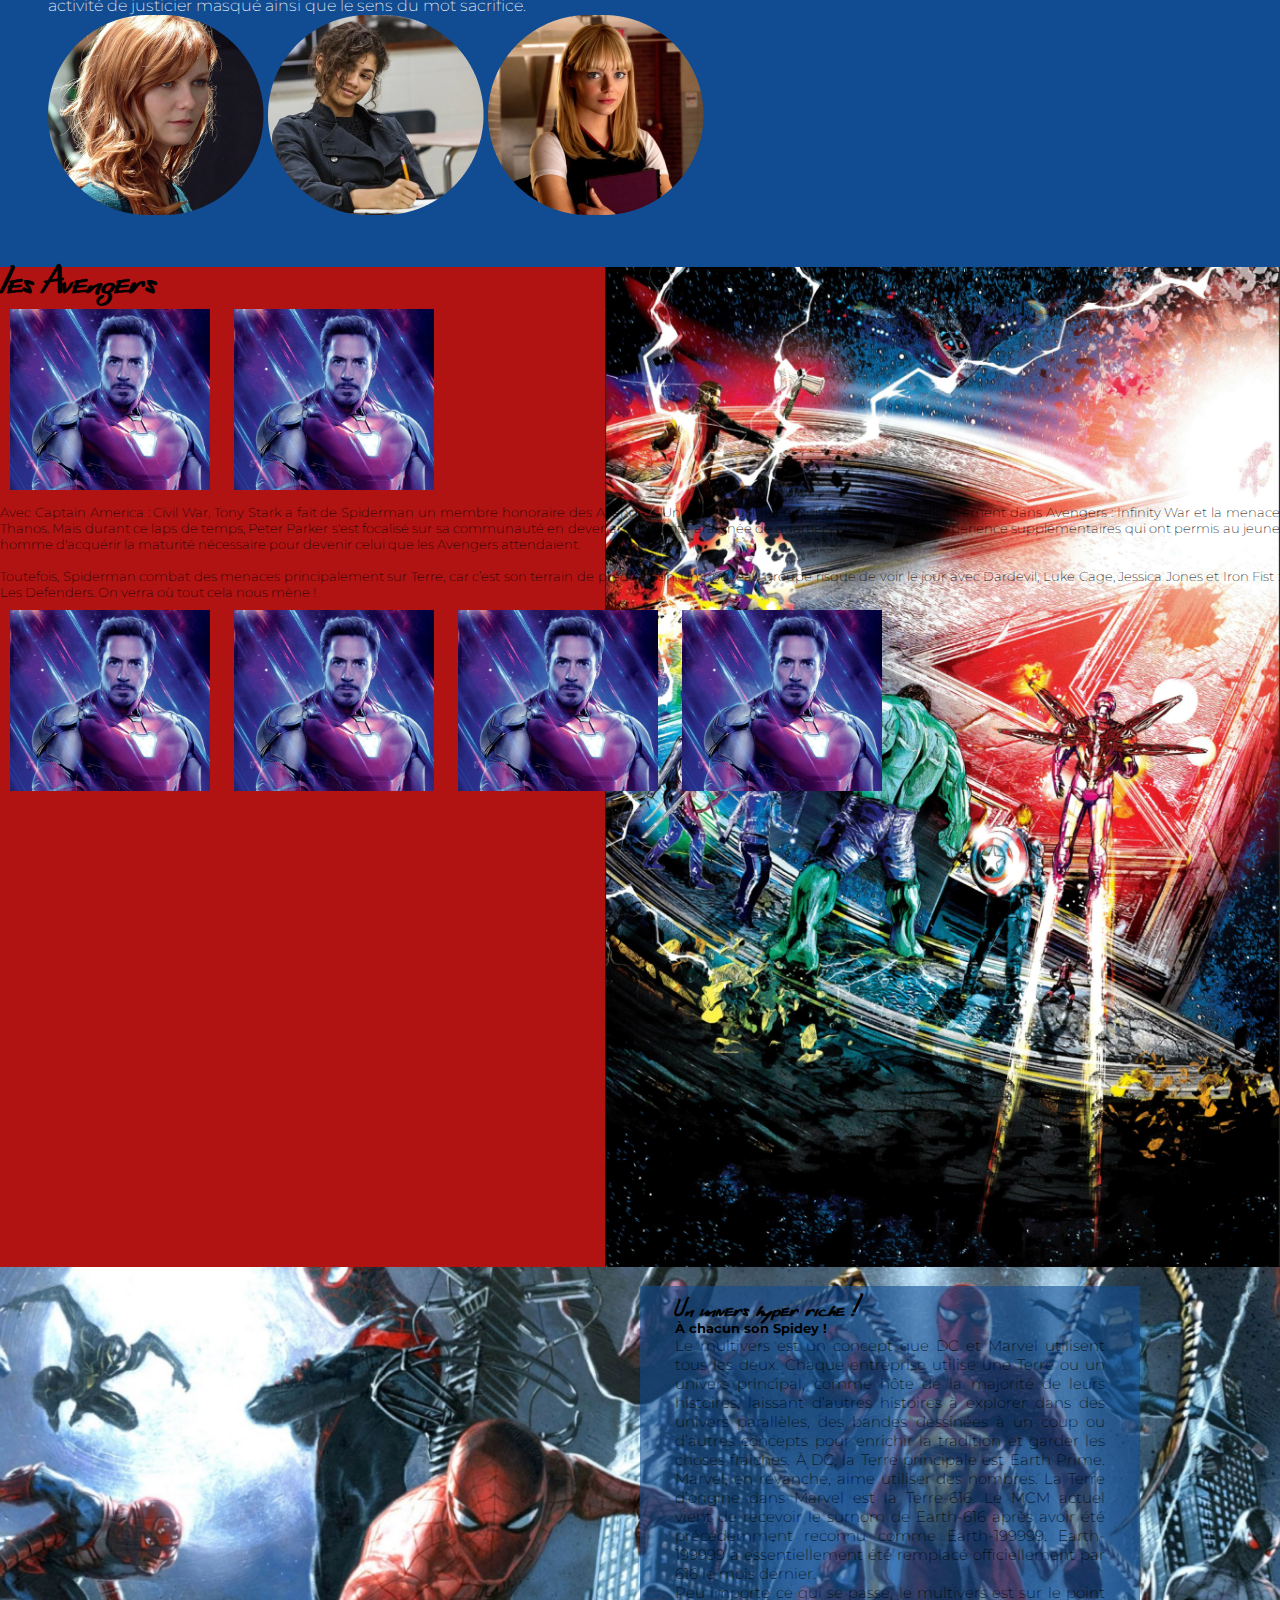
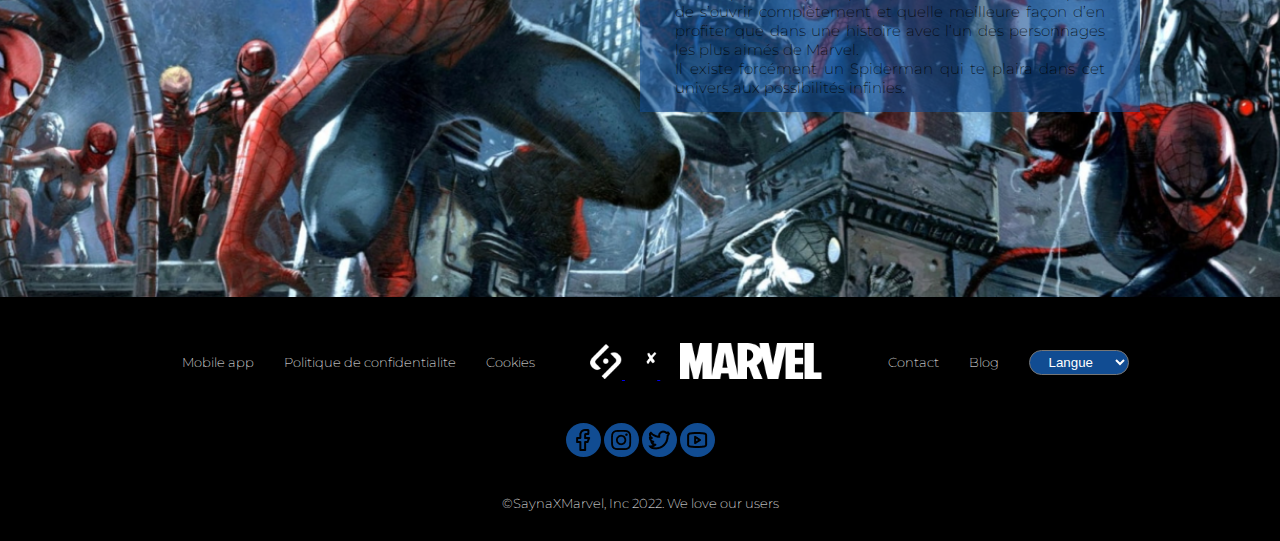
<file: No Way Home Js Sidonie/heros.html>
<!DOCTYPE html>
<html lang="fr">

<head>
    <meta charset="UTF-8">
    <meta http-equiv="X-UA-Compatible" content="IE=edge">
    <meta name="viewport" content="width=device-width, initial-scale=1.0">
    <link href="https://cdn.jsdelivr.net/npm/bootstrap@5.1.3/dist/css/bootstrap.min.css" rel="stylesheet" integrity="sha384-1BmE4kWBq78iYhFldvKuhfTAU6auU8tT94WrHftjDbrCEXSU1oBoqyl2QvZ6jIW3" crossorigin="anonymous">
    <link rel="stylesheet" href="https://cdnjs.cloudflare.com/ajax/libs/font-awesome/6.1.1/css/all.min.css" integrity="sha512-KfkfwYDsLkIlwQp6LFnl8zNdLGxu9YAA1QvwINks4PhcElQSvqcyVLLD9aMhXd13uQjoXtEKNosOWaZqXgel0g==" crossorigin="anonymous" referrerpolicy="no-referrer"
    />
    <link rel="stylesheet" href="./assets/css/adversaires.css">
    <link rel="stylesheet" href="./assets/css/heros.css">
    <title>Spiderman - Heros</title>
</head>

<body>
    <header id="header-top">
        <nav>
            <div class="container navigbar">
                <div class="brand">
                    <a href="bonus.html">
                        <img src="./assets/logo/logo1.png" alt="">
                        <img src="./assets/logo/logo2.png" alt="">
                        <img src="./assets/logo/logo3.png" alt="">
                    </a>
                </div>
                <div class="menu">
                    <ul>
                        <li><a href="index.html">Accueil</a></li>
                        <li><a href="adversaires.html">Adversaires</a></li>
                        <li><a href="heros.html">Héros</a></li>
                        <li><a href="apropos.html">A propos</a></li>
                    </ul>
                </div>
            </div>
        </nav>
    </header>
    <main>
        <section id="hero">
            <div class="container">
                <div class="d-flex d-sm-none brand-mobile">
                    <a href="index.html">
                        <img src="./assets/logo/logo1.png" width="15%" alt="">
                        <img src="./assets/logo/logo2.png" width="10%" alt="">
                        <img src="./assets/logo/logo3.png" width="60%" alt="">
                    </a>
                    <div class="menu-mobile"><i class="fa-solid fa-ellipsis fa-2x"></i></div>
                </div>
            </div>
            <div class="conteneur box">
                <h1 class="titre">UN HEROS</h1>
                <p class="description">"Un grand pouvoir implique de grandes responsabilités"</p>
            </div>
        </section>
        <section id="valeurs">
            <div class="container">
                <div class="valeurs-head">
                    <h1>DES VALEURS A DEFENDRE</h1>
                    <h3>Spiderman, un héros qui se dépasse</h3>
                </div>
                <div class="row align-items-center valeurs-body ">
                    <div class="col-md-6 fw-light text">
                        <p>Peter Parker est un orphelin. Ses parents ont été tués. Peter est élevé par sa tante et son oncle : May et Benjamin Parker. C'est un élève intéressé par les sciences.
                        </p>
                        <p>Un jour, il assiste à une expérience et il se fait mordre par une araignée spéciale. Il acquiert alors des superpouvoirs. Il devient fort, agile, souple et peut lancer des toiles d'araignée. Il utilise cette force pour gagner facilement
                            de l'argent. Un jour, il voit quelqu'un voler de l'argent, mais ne tente pas de l'arrêter. Peu de temps après, son oncle est assassiné. La colère conduit Peter à poursuivre l'assassin, découvrant que c'était le voleur qu'il
                            avait laissé s’échapper.
                        </p>
                        <p>C’est à partir de cet événement qu’il décida de lutter contre le crime, se rappelant des paroles de son oncle Ben :</p>
                        <p><b> &laquo;Un grand pouvoir implique de grandes responsabilités&raquo; </b></p>
                        <p>Il devient alors le justicier Spiderman, arpentant les rues de New-York à la recherche de criminels et de citoyens en danger. Pour gagner de l'argent, il vend des photos de Spiderman à des journalistes. Il est engagé dans le Daily
                            Bugle. Malgré toutes ses péripéties, il reste proche des habitants, fidèle à ses valeurs et à sa vision de la justice.</p>
                    </div>
                    <div class="col-md-6 video">
                        <iframe width="560" height="315" src="https://www.youtube.com/embed/masukri2JiQ" title="YouTube video player" frameborder="0" allow="accelerometer; autoplay; clipboard-write; encrypted-media; gyroscope; picture-in-picture" allowfullscreen></iframe>
                    </div>
                </div>
            </div>
        </section>
        <section id="fondations">
            <div class="container text-white">
                <h1 class="text-uppercase">Des fondations solides</h1>
                <h3>De quoi est-il vraiment capable ?</h3>
            </div>
        </section>
        <section id="heros-info">
            <div class="container">
                <div class="row">
                    <div class="col-md-6 text fw-light">
                        <p> <span class="fw-bold">Force surhumaine :</span> Possédant une force proportionnelle à celle d’une araignée, Spider-Man est capable de soulever plusieurs tonnes ou même soulever des voitures se déplaçant à 40km/h.<br>
                            <span class="fw-bold"> Durabilité surhumaine :</span> Spider-Man possède des os et des fibres musculaires plus denses lui permettant de survivre à de grands impacts, et est notamment pas affecté par une chute de plusieurs étages
                            ou moins affecté par des coups violents. <br>
                            <span class="fw-bold">Vitesse surhumaine :</span> Spider-Man peut se déplacer à des vitesses plus qu’ordinaire pour un humain, faisant de lui un expert de l’esquive. <br>
                            <span class="fw-bold">Agilité surhumaine :</span> Spider-Man est exceptionnellement agile et rapide, capable de se balancer partout avec sa toile d’araignée et de sauter de grandes distances sans difficulté.</p>
                        <p> <span class="fw-bold">Réflexes surhumains :</span> Spider-Man possède des réflexes surdéveloppés lui permettant d'attraper des objets se déplacent à grande vitesse sans même regarder ce qu'il fait. Sens surhumains : Les sens de
                            Spider-Man sont grandement améliorés et il les décrit comme s'il « tournait le bouton volume à fond ».
                            <br>
                            <span class="fw-bold"> Équilibre surhumain :</span> Le sens d'équilibre de Spider-Man est surhumain, lui conférant un équilibre, une coordination, une dextérité et une agilité inhumaine pour accomplir des actes acrobatiques
                            incroyables.
                            <br>
                            <span class="fw-bold">Vue surhumaine :</span> La vision de Spider-Man est extrêmement développée, si bien qu'il a besoin de lunettes spéciales pour éviter d'être handicapé dans un combat.
                        </p>
                    </div>
                    <div class="col-md-6 text fw-light">
                        <p> <span class="fw-bold">Force surhumaine :</span> Possédant une force proportionnelle à celle d’une araignée, Spider-Man est capable de soulever plusieurs tonnes ou même soulever des voitures se déplaçant à 40km/h.<br>
                            <span class="fw-bold"> Durabilité surhumaine :</span> Spider-Man possède des os et des fibres musculaires plus denses lui permettant de survivre à de grands impacts, et est notamment pas affecté par une chute de plusieurs étages
                            ou moins affecté par des coups violents. <br>
                            <span class="fw-bold">Vitesse surhumaine :</span> Spider-Man peut se déplacer à des vitesses plus qu’ordinaire pour un humain, faisant de lui un expert de l’esquive. <br>
                            <span class="fw-bold">Agilité surhumaine :</span> Spider-Man est exceptionnellement agile et rapide, capable de se balancer partout avec sa toile d’araignée et de sauter de grandes distances sans difficulté.</p>
                        <p> <span class="fw-bold">Réflexes surhumains :</span> Spider-Man possède des réflexes surdéveloppés lui permettant d'attraper des objets se déplacent à grande vitesse sans même regarder ce qu'il fait. Sens surhumains : Les sens de
                            Spider-Man sont grandement améliorés et il les décrit comme s'il « tournait le bouton volume à fond ».
                            <br>
                            <span class="fw-bold"> Équilibre surhumain :</span> Le sens d'équilibre de Spider-Man est surhumain, lui conférant un équilibre, une coordination, une dextérité et une agilité inhumaine pour accomplir des actes acrobatiques
                            incroyables.
                            <br>
                            <span class="fw-bold">Vue surhumaine :</span> La vision de Spider-Man est extrêmement développée, si bien qu'il a besoin de lunettes spéciales pour éviter d'être handicapé dans un combat.
                        </p>
                    </div>
                </div>
            </div>
        </section>
        <section id="entourage">
            <div class="container">
                <div class="entourage-head">
                    <h1 class="text-uppercase">Jamais Seul</h1>
                    <h3>Son entourage proche</h3>
                </div>
                <div class="row">
                    <div class="col-md-6">
                        <div class="entourage-image1">
                            <img class="img-fluid" src="./assets/img/img21.png" alt="">
                        </div>
                        <div class="entourage-image2">
                            <img class="img-fluid" src="./assets/img/img22.png" alt="">
                        </div>
                    </div>
                    <div class="col-md-6">
                        <h1 class="text-uppercase">Des meilleurs amis</h1>
                        <p class="entourage-text">Harry Osborn est le meilleur ami de Peter Parker. Il s’agira pourtant d’une amitié à double tranchant, Harry voulant venger la mort de son père, le Bouffon Vert, en tuant Spider-Man. Pour cela, il s’en prendra à Mary Jane et s’alliera
                            au Dr Octopus. Lorsque finalement il découvrira la réelle identité de Spider-Man, il sera choqué de découvrir que son pire ennemi est en réalité son meilleur ami. Il finira par s’allier avec Peter afin de sauver MJ et mourra
                            dans ses bras. <br> Ned Leeds est également le meilleur ami de Peter au lycée dans les films Marvel. Lorsqu’il découvre son identité secrète, il s’appliquera à l’épauler dans ses opérations de justiciers. Il aime s’appeler
                            “le gars dans le fauteuil” de Spider-Man et le meilleur ami numéro 1 de Peter. Dans le film No Way Home, après avoir interrogé les versions alternatives de Peter, il apprend que Harry avait essayé de tuer son meilleur ami et
                            va rassurer Peter dans une scène, plutôt comique.
                        </p>
                    </div>
                    <div class="col-md-6">
                        <h1 class="text-uppercase">MJ / Gwen Stacy</h1>
                        <p class="entourage-text">MJ et Gwen Stacy, sont les love interest de Peter Parker. Mary Jane est la fille populaire du lycée et sortira d’abord avec Harry Osborn mais elle sera le principal amour de Peter et deviendra sa femme. Dans les films de Marvel,
                            Michelle Jones est une adolescente cynique et très intelligente. Elle s’ouvrira peu à peu avec Ned Leeds et Peter et tombera amoureuse de lui. Leur relation sera mise à mal par la révélation de l’identité de Parker au monde
                            entier dans No Way Home. <br> Gwen Stacy est également un grand amour de Peter. Jugée moins superficielle que Mary Jane, elle partage la passion des sciences avec Peter et leur relation sera mise à l’épreuve par ses absences
                            répétées. Lorsque son père meurt alors qu’il découvre l’identité de Spider Man, il demandera à Peter de garder sa fille loin du danger et donc de lui ce qui engendrera une grande culpabilité chez notre héros. Gwen finira par
                            mourir de la main du Bouffon Vert (ou d’Electro dans the Amazing Spider Man 2) et Peter retournera vers MJ. Avec ces relations, Spider Man apprendra à concilier sa vie affective et son activité de justicier masqué ainsi que
                            le sens du mot sacrifice.
                        </p>
                    </div>
                    <div class="col-md-6">
                        <div class="text-center pt-5 entourage3-img">
                            <img class="img-fluid p-2" src="./assets/img/img23.png" alt="">
                            <img class="img-fluid p-2" src="./assets/img/img24.png" alt="">
                            <img class="img-fluid p-2" src="./assets/img/img25.png" alt="">
                        </div>
                    </div>
                </div>
            </div>
        </section>
        <section id="avengers" class="py-5">
            <div class="container">
                <div class="row">
                    <div class="col-md-6">
                        <h1 class="text-uppercase text-white pb-4">les Avengers</h1>
                        <div class="">
                            <div class="row">
                                <div class="col-md-5">
                                    <img class="avengers-img" src="./assets/img/img26.png" alt="">
                                    <img class="avengers-img" src="./assets/img/img26.png" alt="">
                                </div>
                                <div class="col-md-6 text-white">
                                    <p class="avengers-text">Avec Captain America : Civil War, Tony Stark a fait de Spiderman un membre honoraire des Avengers. Un statut qui lui a ensuite été octroyé définitivement dans Avengers : Infinity War et la menace Thanos. Mais durant
                                        ce laps de temps, Peter Parker s'est focalisé sur sa communauté en devenant "la petite araignée de quartier". Deux années d'expérience supplémentaires qui ont permis au jeune homme d'acquérir la maturité nécessaire
                                        pour devenir celui que les Avengers attendaient. <br>
                                        <br> Toutefois, Spiderman combat des menaces principalement sur Terre, car c’est son terrain de prédilection. Un nouveau groupe risque de voir le jour avec Dardevil, Luke Cage, Jessica Jones et Iron Fist : Les Defenders.
                                        On verra où tout cela nous mène ! </p>
                                </div>
                            </div>
                        </div>
                        <img class="avengers-img" src="./assets/img/img26.png" alt="">
                        <img class="avengers-img" src="./assets/img/img26.png" alt="">
                        <img class="avengers-img" src="./assets/img/img26.png" alt="">
                        <img class="avengers-img" src="./assets/img/img26.png" alt="">
                    </div>
                </div>
                <div class="col-md-6">
                </div>
            </div>
            </div>
        </section>
        <section id="univers">
            <div class="univers-content">
                <h3 class="text-uppercase text-white text-center">Un univers hyper riche !</h3>
                <h5 class="text-white text-end">À chacun son Spidey !</h5>
                <div class="univers-text text-white">
                    <p>
                        Le multivers est un concept que DC et Marvel utilisent tous les deux. Chaque entreprise utilise une Terre ou un univers principal, comme hôte de la majorité de leurs histoires, laissant d’autres histoires à explorer dans des univers parallèles, des bandes
                        dessinées à un coup ou d’autres concepts pour enrichir la tradition et garder les choses fraîches. À DC, la Terre principale est Earth Prime. Marvel, en revanche, aime utiliser des nombres. La Terre d’origine dans Marvel est la
                        Terre-616. Le MCM actuel vient de recevoir le surnom de Earth-616 après avoir été précédemment reconnu comme Earth-199999. Earth-199999 a essentiellement été remplacé officiellement par 616 le mois dernier.

                    </p>
                    <p>
                        Peu importe ce qui se passe, le multivers est sur le point de s’ouvrir complètement et quelle meilleure façon d’en profiter que dans une histoire avec l’un des personnages les plus aimés de Marvel.
                    </p>
                    <p>
                        Il existe forcément un Spiderman qui te plaira dans cet univers aux possibilités infinies.
                    </p>
                </div>
            </div>

        </section>
    </main>
    <footer>
        <div class="conteneur footer">
            <div class="navigation-footer">
                <ul class="list1">
                    <li><a href="#">Mobile app</a></li>
                    <li><a href="#">Politique de confidentialite</a></li>
                    <li><a href="#">Cookies</a></li>
                </ul>
                <div class="brand">
                    <a href="#">
                        <img src="./assets/logo/logo1.png" width="16%" alt="">
                        <img src="./assets/logo/logo2.png" width="10%" alt="">
                        <img src="./assets/logo/logo3.png" width="50%" alt="">
                    </a>
                </div>
                <ul class="list2">
                    <li><a href="#">Contact</a></li>
                    <li><a href="#">Blog</a></li>
                    <li><select class="formselect">
                        <option selected="">Langue</option>
                        <option>Francais</option>
                        <option>Anglais</option>
                        <option>Espagnol</option>
                        <option>Creole</option>
                        </select></li>
                </ul>
            </div>
            <div class="media">
                <img src="./assets/logo/logof.png" alt="">
                <img src="./assets/logo/logoi.png" alt="">
                <img src="./assets/logo/logot.png" alt="">
                <img src="./assets/logo/logoy.png" alt="">
            </div>
            <div class="copyright">
                <p>&copy;SaynaXMarvel, Inc 2022. We love our users</p>
            </div>
        </div>
    </footer>
    <script src="https://cdn.jsdelivr.net/npm/bootstrap@5.1.3/dist/js/bootstrap.bundle.min.js" integrity="sha384-ka7Sk0Gln4gmtz2MlQnikT1wXgYsOg+OMhuP+IlRH9sENBO0LRn5q+8nbTov4+1p" crossorigin="anonymous"></script>
</body>

</html>
</file>
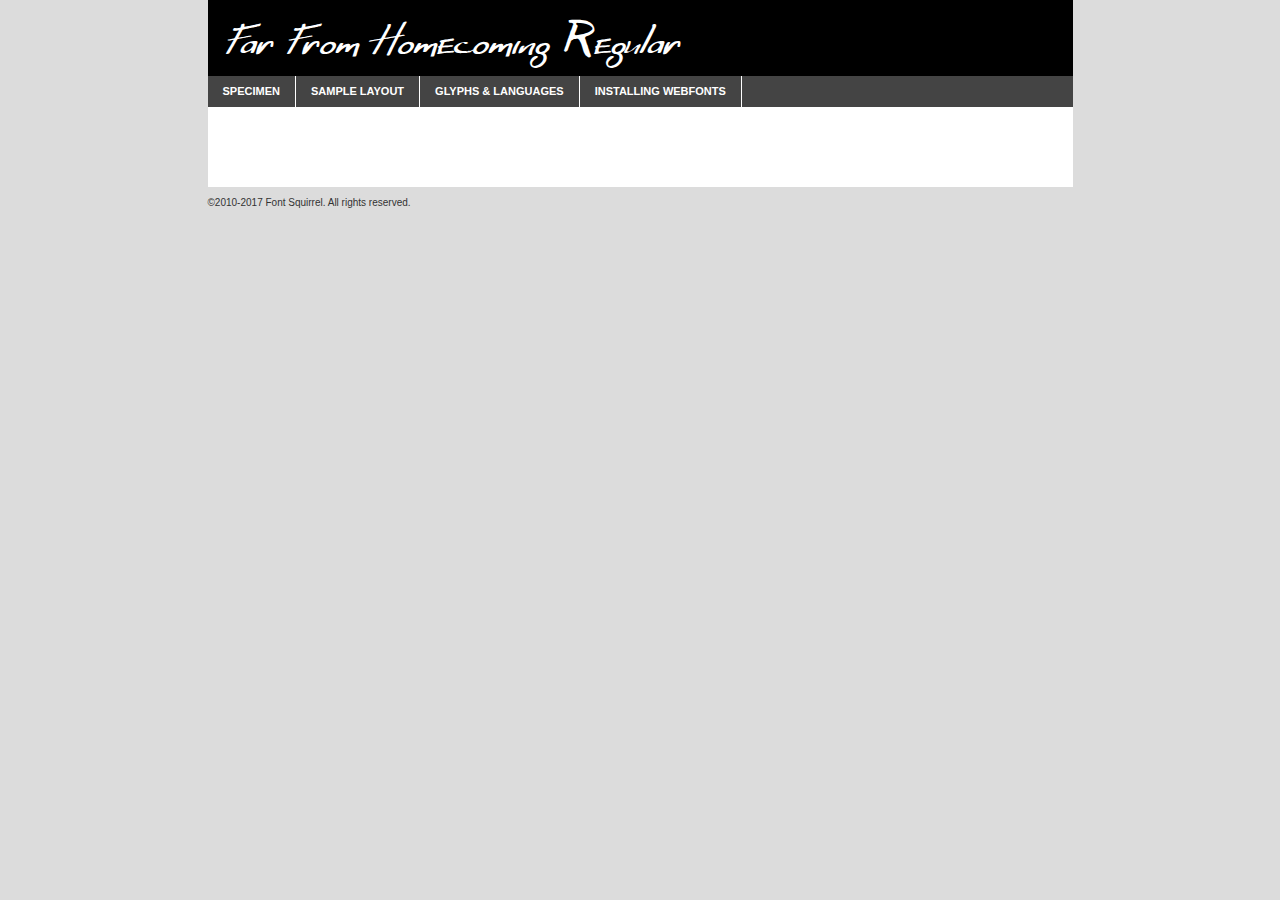
<file: No Way Home Js Sidonie/assets/police/far-from_homecoming_updated-demo.html>
<!DOCTYPE html PUBLIC "-//W3C//DTD XHTML 1.0 Transitional//EN"
	"http://www.w3.org/TR/xhtml1/DTD/xhtml1-transitional.dtd">

<html xmlns="http://www.w3.org/1999/xhtml" xml:lang="en" lang="en">

<head>
    <meta http-equiv="Content-Type" content="text/html; charset=utf-8" />
    <script src="http://ajax.googleapis.com/ajax/libs/jquery/1.7.2/jquery.min.js" type="text/javascript" charset="utf-8"></script>
    <script type="text/javascript">
        (function($) {
            $.fn.easyTabs = function(option) {
                var param = jQuery.extend({
                    fadeSpeed: "fast",
                    defaultContent: 1,
                    activeClass: 'active'
                }, option);
                $(this).each(function() {
                    var thisId = "#" + this.id;
                    if (param.defaultContent == '') {
                        param.defaultContent = 1;
                    }
                    if (typeof param.defaultContent == "number") {
                        var defaultTab = $(thisId + " .tabs li:eq(" + (param.defaultContent - 1) + ") a").attr('href').substr(1);
                    } else {
                        var defaultTab = param.defaultContent;
                    }
                    $(thisId + " .tabs li a").each(function() {
                        var tabToHide = $(this).attr('href').substr(1);
                        $("#" + tabToHide).addClass('easytabs-tab-content');
                    });
                    hideAll();
                    changeContent(defaultTab);

                    function hideAll() {
                        $(thisId + " .easytabs-tab-content").hide();
                    }

                    function changeContent(tabId) {
                        hideAll();
                        $(thisId + " .tabs li").removeClass(param.activeClass);
                        $(thisId + " .tabs li a[href=#" + tabId + "]").closest('li').addClass(param.activeClass);
                        if (param.fadeSpeed != "none") {
                            $(thisId + " #" + tabId).fadeIn(param.fadeSpeed);
                        } else {
                            $(thisId + " #" + tabId).show();
                        }
                    }
                    $(thisId + " .tabs li").click(function() {
                        var tabId = $(this).find('a').attr('href').substr(1);
                        changeContent(tabId);
                        return false;
                    });
                });
            }
        })(jQuery);
    </script>
    <link rel="stylesheet" href="specimen_files/specimen_stylesheet.css" type="text/css" charset="utf-8" />
    <link rel="stylesheet" href="stylesheet.css" type="text/css" charset="utf-8" />

    <style type="text/css">
        body {
            font-family: 'far_from_homecomingregular';
        }
    </style>

    <title>Far From Homecoming Regular Specimen</title>


    <script type="text/javascript" charset="utf-8">
        $(document).ready(function() {
            $('#container').easyTabs({
                defaultContent: 1
            });
        });
    </script>
</head>

<body>
    <div id="container">
        <div id="header">
            Far From Homecoming Regular </div>
        <ul class="tabs">
            <li><a href="#specimen">Specimen</a></li>
            <li><a href="#layout">Sample Layout</a></li>
            <li><a href="#glyphs">Glyphs &amp; Languages</a></li>
            <li><a href="#installing">Installing Webfonts</a></li>

        </ul>

        <div id="main_content">


            <div id="specimen">

                <div class="section">
                    <div class="grid12 firstcol">
                        <div class="huge">AaBb</div>
                    </div>
                </div>

                <div class="section">
                    <div class="glyph_range">A&#x200B;B&#x200b;C&#x200b;D&#x200b;E&#x200b;F&#x200b;G&#x200b;H&#x200b;I&#x200b;J&#x200b;K&#x200b;L&#x200b;M&#x200b;N&#x200b;O&#x200b;P&#x200b;Q&#x200b;R&#x200b;S&#x200b;T&#x200b;U&#x200b;V&#x200b;W&#x200b;X&#x200b;Y&#x200b;Z&#x200b;a&#x200b;b&#x200b;c&#x200b;d&#x200b;e&#x200b;f&#x200b;g&#x200b;h&#x200b;i&#x200b;j&#x200b;k&#x200b;l&#x200b;m&#x200b;n&#x200b;o&#x200b;p&#x200b;q&#x200b;r&#x200b;s&#x200b;t&#x200b;u&#x200b;v&#x200b;w&#x200b;x&#x200b;y&#x200b;z&#x200b;1&#x200b;2&#x200b;3&#x200b;4&#x200b;5&#x200b;6&#x200b;7&#x200b;8&#x200b;9&#x200b;0&#x200b;&amp;&#x200b;.&#x200b;,&#x200b;?&#x200b;!&#x200b;&#64;&#x200b;(&#x200b;)&#x200b;#&#x200b;$&#x200b;%&#x200b;*&#x200b;+&#x200b;-&#x200b;=&#x200b;:&#x200b;;</div>
                </div>
                <div class="section">
                    <div class="grid12 firstcol">
                        <table class="sample_table">
                            <tr>
                                <td>10</td>
                                <td class="size10">abcdefghijklmnopqrstuvwxyzABCDEFGHIJKLMNOPQRSTUVWXYZ0123456789abcdefghijklmnopqrstuvwxyzABCDEFGHIJKLMNOPQRSTUVWXYZ0123456789abcdefghijklmnopqrstuvwxyzABCDEFGHIJKLMNOPQRSTUVWXYZ</td>
                            </tr>
                            <tr>
                                <td>11</td>
                                <td class="size11">abcdefghijklmnopqrstuvwxyzABCDEFGHIJKLMNOPQRSTUVWXYZ0123456789abcdefghijklmnopqrstuvwxyzABCDEFGHIJKLMNOPQRSTUVWXYZ0123456789abcdefghijklmnopqrstuvwxyzABCDEFGHIJKLMNOPQRSTUVWXYZ</td>
                            </tr>
                            <tr>
                                <td>12</td>
                                <td class="size12">abcdefghijklmnopqrstuvwxyzABCDEFGHIJKLMNOPQRSTUVWXYZ0123456789abcdefghijklmnopqrstuvwxyzABCDEFGHIJKLMNOPQRSTUVWXYZ0123456789abcdefghijklmnopqrstuvwxyzABCDEFGHIJKLMNOPQRSTUVWXYZ</td>
                            </tr>
                            <tr>
                                <td>13</td>
                                <td class="size13">abcdefghijklmnopqrstuvwxyzABCDEFGHIJKLMNOPQRSTUVWXYZ0123456789abcdefghijklmnopqrstuvwxyzABCDEFGHIJKLMNOPQRSTUVWXYZ0123456789abcdefghijklmnopqrstuvwxyzABCDEFGHIJKLMNOPQRSTUVWXYZ</td>
                            </tr>
                            <tr>
                                <td>14</td>
                                <td class="size14">abcdefghijklmnopqrstuvwxyzABCDEFGHIJKLMNOPQRSTUVWXYZ0123456789abcdefghijklmnopqrstuvwxyzABCDEFGHIJKLMNOPQRSTUVWXYZ0123456789abcdefghijklmnopqrstuvwxyzABCDEFGHIJKLMNOPQRSTUVWXYZ</td>
                            </tr>
                            <tr>
                                <td>16</td>
                                <td class="size16">abcdefghijklmnopqrstuvwxyzABCDEFGHIJKLMNOPQRSTUVWXYZ0123456789abcdefghijklmnopqrstuvwxyzABCDEFGHIJKLMNOPQRSTUVWXYZ</td>
                            </tr>
                            <tr>
                                <td>18</td>
                                <td class="size18">abcdefghijklmnopqrstuvwxyzABCDEFGHIJKLMNOPQRSTUVWXYZ0123456789abcdefghijklmnopqrstuvwxyzABCDEFGHIJKLMNOPQRSTUVWXYZ</td>
                            </tr>
                            <tr>
                                <td>20</td>
                                <td class="size20">abcdefghijklmnopqrstuvwxyzABCDEFGHIJKLMNOPQRSTUVWXYZ0123456789abcdefghijklmnopqrstuvwxyzABCDEFGHIJKLMNOPQRSTUVWXYZ</td>
                            </tr>
                            <tr>
                                <td>24</td>
                                <td class="size24">abcdefghijklmnopqrstuvwxyzABCDEFGHIJKLMNOPQRSTUVWXYZ0123456789abcdefghijklmnopqrstuvwxyzABCDEFGHIJKLMNOPQRSTUVWXYZ</td>
                            </tr>
                            <tr>
                                <td>30</td>
                                <td class="size30">abcdefghijklmnopqrstuvwxyzABCDEFGHIJKLMNOPQRSTUVWXYZ0123456789abcdefghijklmnopqrstuvwxyzABCDEFGHIJKLMNOPQRSTUVWXYZ</td>
                            </tr>
                            <tr>
                                <td>36</td>
                                <td class="size36">abcdefghijklmnopqrstuvwxyzABCDEFGHIJKLMNOPQRSTUVWXYZ0123456789abcdefghijklmnopqrstuvwxyzABCDEFGHIJKLMNOPQRSTUVWXYZ</td>
                            </tr>
                            <tr>
                                <td>48</td>
                                <td class="size48">abcdefghijklmnopqrstuvwxyzABCDEFGHIJKLMNOPQRSTUVWXYZ0123456789abcdefghijklmnopqrstuvwxyzABCDEFGHIJKLMNOPQRSTUVWXYZ</td>
                            </tr>
                            <tr>
                                <td>60</td>
                                <td class="size60">abcdefghijklmnopqrstuvwxyzABCDEFGHIJKLMNOPQRSTUVWXYZ0123456789abcdefghijklmnopqrstuvwxyzABCDEFGHIJKLMNOPQRSTUVWXYZ</td>
                            </tr>
                            <tr>
                                <td>72</td>
                                <td class="size72">abcdefghijklmnopqrstuvwxyzABCDEFGHIJKLMNOPQRSTUVWXYZ0123456789abcdefghijklmnopqrstuvwxyzABCDEFGHIJKLMNOPQRSTUVWXYZ</td>
                            </tr>
                            <tr>
                                <td>90</td>
                                <td class="size90">abcdefghijklmnopqrstuvwxyzABCDEFGHIJKLMNOPQRSTUVWXYZ0123456789abcdefghijklmnopqrstuvwxyzABCDEFGHIJKLMNOPQRSTUVWXYZ</td>
                            </tr>
                        </table>

                    </div>

                </div>



                <div class="section" id="bodycomparison">


                    <div id="xheight">
                        <div class="fontbody">&#x25FC;&#x25FC;&#x25FC;&#x25FC;&#x25FC;&#x25FC;&#x25FC;&#x25FC;&#x25FC;&#x25FC;&#x25FC;&#x25FC;&#x25FC;&#x25FC;&#x25FC;&#x25FC;&#x25FC;&#x25FC;&#x25FC;&#x25FC;&#x25FC;&#x25FC;&#x25FC;&#x25FC;&#x25FC;&#x25FC;&#x25FC;&#x25FC;&#x25FC;&#x25FC;&#x25FC;&#x25FC;&#x25FC;&#x25FC;&#x25FC;&#x25FC;&#x25FC;&#x25FC;&#x25FC;&#x25FC;&#x25FC;&#x25FC;&#x25FC;&#x25FC;&#x25FC;&#x25FC;&#x25FC;&#x25FC;&#x25FC;&#x25FC;&#x25FC;&#x25FC;&#x25FC;&#x25FC;&#x25FC;&#x25FC;&#x25FC;&#x25FC;&#x25FC;&#x25FC;&#x25FC;&#x25FC;&#x25FC;&#x25FC;&#x25FC;&#x25FC;&#x25FC;&#x25FC;&#x25FC;&#x25FC;&#x25FC;&#x25FC;&#x25FC;&#x25FC;&#x25FC;&#x25FC;&#x25FC;&#x25FC;&#x25FC;&#x25FC;&#x25FC;&#x25FC;&#x25FC;&#x25FC;&#x25FC;&#x25FC;&#x25FC;&#x25FC;&#x25FC;&#x25FC;&#x25FC;&#x25FC;&#x25FC;&#x25FC;&#x25FC;&#x25FC;&#x25FC;&#x25FC;&#x25FC;body</div>
                        <div
                            class="arialbody">body</div>
                    <div class="verdanabody">body</div>
                    <div class="georgiabody">body</div>
                </div>
                <div class="fontbody" style="z-index:1">
                    body<span>Far From Homecoming Regular</span>
                </div>
                <div class="arialbody" style="z-index:1">
                    body<span>Arial</span>
                </div>
                <div class="verdanabody" style="z-index:1">
                    body<span>Verdana</span>
                </div>
                <div class="georgiabody" style="z-index:1">
                    body<span>Georgia</span>
                </div>



            </div>


            <div class="section psample psample_row1" id="">

                <div class="grid2 firstcol">
                    <p class="size10"><span>10.</span>Aenean lacinia bibendum nulla sed consectetur. Fusce dapibus, tellus ac cursus commodo, tortor mauris condimentum nibh, ut fermentum massa justo sit amet risus. Nullam id dolor id nibh ultricies vehicula ut id elit.
                        Cum sociis natoque penatibus et magnis dis parturient montes, nascetur ridiculus mus. Nulla vitae elit libero, a pharetra augue.</p>

                </div>
                <div class="grid3">
                    <p class="size11"><span>11.</span>Aenean lacinia bibendum nulla sed consectetur. Fusce dapibus, tellus ac cursus commodo, tortor mauris condimentum nibh, ut fermentum massa justo sit amet risus. Nullam id dolor id nibh ultricies vehicula ut id elit.
                        Cum sociis natoque penatibus et magnis dis parturient montes, nascetur ridiculus mus. Nulla vitae elit libero, a pharetra augue.</p>

                </div>
                <div class="grid3">
                    <p class="size12"><span>12.</span>Aenean lacinia bibendum nulla sed consectetur. Fusce dapibus, tellus ac cursus commodo, tortor mauris condimentum nibh, ut fermentum massa justo sit amet risus. Nullam id dolor id nibh ultricies vehicula ut id elit.
                        Cum sociis natoque penatibus et magnis dis parturient montes, nascetur ridiculus mus. Nulla vitae elit libero, a pharetra augue.</p>

                </div>
                <div class="grid4">
                    <p class="size13"><span>13.</span>Aenean lacinia bibendum nulla sed consectetur. Fusce dapibus, tellus ac cursus commodo, tortor mauris condimentum nibh, ut fermentum massa justo sit amet risus. Nullam id dolor id nibh ultricies vehicula ut id elit.
                        Cum sociis natoque penatibus et magnis dis parturient montes, nascetur ridiculus mus. Nulla vitae elit libero, a pharetra augue.</p>

                </div>
                <div class="white_blend"></div>

            </div>
            <div class="section psample psample_row2" id="">
                <div class="grid3 firstcol">
                    <p class="size14"><span>14.</span>Aenean lacinia bibendum nulla sed consectetur. Fusce dapibus, tellus ac cursus commodo, tortor mauris condimentum nibh, ut fermentum massa justo sit amet risus. Nullam id dolor id nibh ultricies vehicula ut id elit.
                        Cum sociis natoque penatibus et magnis dis parturient montes, nascetur ridiculus mus. Nulla vitae elit libero, a pharetra augue.</p>

                </div>
                <div class="grid4">
                    <p class="size16"><span>16.</span>Aenean lacinia bibendum nulla sed consectetur. Fusce dapibus, tellus ac cursus commodo, tortor mauris condimentum nibh, ut fermentum massa justo sit amet risus. Nullam id dolor id nibh ultricies vehicula ut id elit.
                        Cum sociis natoque penatibus et magnis dis parturient montes, nascetur ridiculus mus. Nulla vitae elit libero, a pharetra augue.</p>

                </div>
                <div class="grid5">
                    <p class="size18"><span>18.</span>Aenean lacinia bibendum nulla sed consectetur. Fusce dapibus, tellus ac cursus commodo, tortor mauris condimentum nibh, ut fermentum massa justo sit amet risus. Nullam id dolor id nibh ultricies vehicula ut id elit.
                        Cum sociis natoque penatibus et magnis dis parturient montes, nascetur ridiculus mus. Nulla vitae elit libero, a pharetra augue.</p>

                </div>

                <div class="white_blend"></div>

            </div>

            <div class="section psample psample_row3" id="">
                <div class="grid5 firstcol">
                    <p class="size20"><span>20.</span>Aenean lacinia bibendum nulla sed consectetur. Fusce dapibus, tellus ac cursus commodo, tortor mauris condimentum nibh, ut fermentum massa justo sit amet risus. Nullam id dolor id nibh ultricies vehicula ut id elit.
                        Cum sociis natoque penatibus et magnis dis parturient montes, nascetur ridiculus mus. Nulla vitae elit libero, a pharetra augue.</p>
                </div>
                <div class="grid7">
                    <p class="size24"><span>24.</span>Aenean lacinia bibendum nulla sed consectetur. Fusce dapibus, tellus ac cursus commodo, tortor mauris condimentum nibh, ut fermentum massa justo sit amet risus. Nullam id dolor id nibh ultricies vehicula ut id elit.
                        Cum sociis natoque penatibus et magnis dis parturient montes, nascetur ridiculus mus. Nulla vitae elit libero, a pharetra augue.</p>
                </div>

                <div class="white_blend"></div>

            </div>

            <div class="section psample psample_row4" id="">
                <div class="grid12 firstcol">
                    <p class="size30"><span>30.</span>Aenean lacinia bibendum nulla sed consectetur. Fusce dapibus, tellus ac cursus commodo, tortor mauris condimentum nibh, ut fermentum massa justo sit amet risus. Nullam id dolor id nibh ultricies vehicula ut id elit.
                        Cum sociis natoque penatibus et magnis dis parturient montes, nascetur ridiculus mus. Nulla vitae elit libero, a pharetra augue.</p>
                </div>
                <div class="white_blend"></div>

            </div>



            <div class="section psample psample_row1 fullreverse">
                <div class="grid2 firstcol">
                    <p class="size10"><span>10.</span>Aenean lacinia bibendum nulla sed consectetur. Fusce dapibus, tellus ac cursus commodo, tortor mauris condimentum nibh, ut fermentum massa justo sit amet risus. Nullam id dolor id nibh ultricies vehicula ut id elit.
                        Cum sociis natoque penatibus et magnis dis parturient montes, nascetur ridiculus mus. Nulla vitae elit libero, a pharetra augue.</p>

                </div>
                <div class="grid3">
                    <p class="size11"><span>11.</span>Aenean lacinia bibendum nulla sed consectetur. Fusce dapibus, tellus ac cursus commodo, tortor mauris condimentum nibh, ut fermentum massa justo sit amet risus. Nullam id dolor id nibh ultricies vehicula ut id elit.
                        Cum sociis natoque penatibus et magnis dis parturient montes, nascetur ridiculus mus. Nulla vitae elit libero, a pharetra augue.</p>

                </div>
                <div class="grid3">
                    <p class="size12"><span>12.</span>Aenean lacinia bibendum nulla sed consectetur. Fusce dapibus, tellus ac cursus commodo, tortor mauris condimentum nibh, ut fermentum massa justo sit amet risus. Nullam id dolor id nibh ultricies vehicula ut id elit.
                        Cum sociis natoque penatibus et magnis dis parturient montes, nascetur ridiculus mus. Nulla vitae elit libero, a pharetra augue.</p>

                </div>
                <div class="grid4">
                    <p class="size13"><span>13.</span>Aenean lacinia bibendum nulla sed consectetur. Fusce dapibus, tellus ac cursus commodo, tortor mauris condimentum nibh, ut fermentum massa justo sit amet risus. Nullam id dolor id nibh ultricies vehicula ut id elit.
                        Cum sociis natoque penatibus et magnis dis parturient montes, nascetur ridiculus mus. Nulla vitae elit libero, a pharetra augue.</p>

                </div>
                <div class="black_blend"></div>

            </div>

            <div class="section psample psample_row2 fullreverse">
                <div class="grid3 firstcol">
                    <p class="size14"><span>14.</span>Aenean lacinia bibendum nulla sed consectetur. Fusce dapibus, tellus ac cursus commodo, tortor mauris condimentum nibh, ut fermentum massa justo sit amet risus. Nullam id dolor id nibh ultricies vehicula ut id elit.
                        Cum sociis natoque penatibus et magnis dis parturient montes, nascetur ridiculus mus. Nulla vitae elit libero, a pharetra augue.</p>

                </div>
                <div class="grid4">
                    <p class="size16"><span>16.</span>Aenean lacinia bibendum nulla sed consectetur. Fusce dapibus, tellus ac cursus commodo, tortor mauris condimentum nibh, ut fermentum massa justo sit amet risus. Nullam id dolor id nibh ultricies vehicula ut id elit.
                        Cum sociis natoque penatibus et magnis dis parturient montes, nascetur ridiculus mus. Nulla vitae elit libero, a pharetra augue.</p>

                </div>
                <div class="grid5">
                    <p class="size18"><span>18.</span>Aenean lacinia bibendum nulla sed consectetur. Fusce dapibus, tellus ac cursus commodo, tortor mauris condimentum nibh, ut fermentum massa justo sit amet risus. Nullam id dolor id nibh ultricies vehicula ut id elit.
                        Cum sociis natoque penatibus et magnis dis parturient montes, nascetur ridiculus mus. Nulla vitae elit libero, a pharetra augue.</p>

                </div>
                <div class="black_blend"></div>

            </div>

            <div class="section psample fullreverse psample_row3" id="">
                <div class="grid5 firstcol">
                    <p class="size20"><span>20.</span>Aenean lacinia bibendum nulla sed consectetur. Fusce dapibus, tellus ac cursus commodo, tortor mauris condimentum nibh, ut fermentum massa justo sit amet risus. Nullam id dolor id nibh ultricies vehicula ut id elit.
                        Cum sociis natoque penatibus et magnis dis parturient montes, nascetur ridiculus mus. Nulla vitae elit libero, a pharetra augue.</p>
                </div>
                <div class="grid7">
                    <p class="size24"><span>24.</span>Aenean lacinia bibendum nulla sed consectetur. Fusce dapibus, tellus ac cursus commodo, tortor mauris condimentum nibh, ut fermentum massa justo sit amet risus. Nullam id dolor id nibh ultricies vehicula ut id elit.
                        Cum sociis natoque penatibus et magnis dis parturient montes, nascetur ridiculus mus. Nulla vitae elit libero, a pharetra augue.</p>
                </div>

                <div class="black_blend"></div>

            </div>

            <div class="section psample fullreverse psample_row4" id="" style="border-bottom: 20px #000 solid;">
                <div class="grid12 firstcol">
                    <p class="size30"><span>30.</span>Aenean lacinia bibendum nulla sed consectetur. Fusce dapibus, tellus ac cursus commodo, tortor mauris condimentum nibh, ut fermentum massa justo sit amet risus. Nullam id dolor id nibh ultricies vehicula ut id elit.
                        Cum sociis natoque penatibus et magnis dis parturient montes, nascetur ridiculus mus. Nulla vitae elit libero, a pharetra augue.</p>
                </div>
                <div class="black_blend"></div>

            </div>




        </div>

        <div id="layout">

            <div class="section">

                <div class="grid12 firstcol">
                    <h1>Lorem Ipsum Dolor</h1>
                    <h2>Etiam porta sem malesuada magna mollis euismod</h2>

                    <p class="byline">By <a href="#link">Aenean Lacinia</a></p>
                </div>
            </div>
            <div class="section">
                <div class="grid8 firstcol">
                    <p class="large">Donec sed odio dui. Morbi leo risus, porta ac consectetur ac, vestibulum at eros. Fusce dapibus, tellus ac cursus commodo, tortor mauris condimentum nibh, ut fermentum massa justo sit amet risus. </p>


                    <h3>Pellentesque ornare sem</h3>

                    <p>Maecenas sed diam eget risus varius blandit sit amet non magna. Maecenas faucibus mollis interdum. Donec ullamcorper nulla non metus auctor fringilla. Nullam id dolor id nibh ultricies vehicula ut id elit. Nullam id dolor id nibh ultricies
                        vehicula ut id elit. </p>

                    <p>Aenean eu leo quam. Pellentesque ornare sem lacinia quam venenatis vestibulum. Lorem ipsum dolor sit amet, consectetur adipiscing elit. Cum sociis natoque penatibus et magnis dis parturient montes, nascetur ridiculus mus. </p>

                    <p>Nulla vitae elit libero, a pharetra augue. Praesent commodo cursus magna, vel scelerisque nisl consectetur et. Aenean lacinia bibendum nulla sed consectetur. </p>

                    <p>Nullam quis risus eget urna mollis ornare vel eu leo. Nullam quis risus eget urna mollis ornare vel eu leo. Maecenas sed diam eget risus varius blandit sit amet non magna. Donec ullamcorper nulla non metus auctor fringilla. </p>

                    <h3>Cras mattis consectetur</h3>

                    <p>Aenean eu leo quam. Pellentesque ornare sem lacinia quam venenatis vestibulum. Aenean lacinia bibendum nulla sed consectetur. Integer posuere erat a ante venenatis dapibus posuere velit aliquet. Cras mattis consectetur purus sit amet
                        fermentum. </p>

                    <p>Nullam id dolor id nibh ultricies vehicula ut id elit. Nullam quis risus eget urna mollis ornare vel eu leo. Cras mattis consectetur purus sit amet fermentum.</p>
                </div>

                <div class="grid4 sidebar">

                    <div class="box reverse">
                        <p class="last">Nullam quis risus eget urna mollis ornare vel eu leo. Donec ullamcorper nulla non metus auctor fringilla. Cras mattis consectetur purus sit amet fermentum. Sed posuere consectetur est at lobortis. Lorem ipsum dolor sit amet, consectetur
                            adipiscing elit. </p>
                    </div>

                    <p class="caption">Maecenas sed diam eget risus varius.</p>

                    <p>Vestibulum id ligula porta felis euismod semper. Integer posuere erat a ante venenatis dapibus posuere velit aliquet. Vestibulum id ligula porta felis euismod semper. Sed posuere consectetur est at lobortis. Maecenas sed diam eget
                        risus varius blandit sit amet non magna. Fusce dapibus, tellus ac cursus commodo, tortor mauris condimentum nibh, ut fermentum massa justo sit amet risus. </p>



                    <p>Duis mollis, est non commodo luctus, nisi erat porttitor ligula, eget lacinia odio sem nec elit. Aenean lacinia bibendum nulla sed consectetur. Vivamus sagittis lacus vel augue laoreet rutrum faucibus dolor auctor. Aenean lacinia bibendum
                        nulla sed consectetur. Nullam quis risus eget urna mollis ornare vel eu leo. </p>

                    <p>Praesent commodo cursus magna, vel scelerisque nisl consectetur et. Donec ullamcorper nulla non metus auctor fringilla. Maecenas faucibus mollis interdum. Fusce dapibus, tellus ac cursus commodo, tortor mauris condimentum nibh, ut
                        fermentum massa justo sit amet risus. </p>

                </div>
            </div>

        </div>






        <div id="glyphs">
            <div class="section">
                <div class="grid12 firstcol">

                    <h1>Language Support</h1>
                    <p>The subset of Far From Homecoming Regular in this kit supports the following languages:<br /> English, Arrernte, Bislama, Cebuano, Fijian, Gilbertese, Hmong, Ibanag, Iloko_ilokano, Interglossa_glosa, Interlingua, Lojban, Norfolk_pitcairnese,
                        Oromo, Rotokas, Seychelles_creole, Shona, Somali, Southern_ndebele, Swahili, Swati_swazi, Tok_pisin, Warlpiri, Xhosa, Zulu, Latinbasic, Demo </p>
                    <h1>Glyph Chart</h1>
                    <p>The subset of Far From Homecoming Regular in this kit includes all the glyphs listed below. Unicode entities are included above each glyph to help you insert individual characters into your layout.</p>
                    <div id="glyph_chart">

                        <div>
                            <p>&amp;#13;</p>&#13;</div>
                        <div>
                            <p>&amp;#32;</p>&#32;</div>
                        <div>
                            <p>&amp;#33;</p>&#33;</div>
                        <div>
                            <p>&amp;#34;</p>&#34;</div>
                        <div>
                            <p>&amp;#35;</p>&#35;</div>
                        <div>
                            <p>&amp;#36;</p>&#36;</div>
                        <div>
                            <p>&amp;#37;</p>&#37;</div>
                        <div>
                            <p>&amp;#38;</p>&#38;</div>
                        <div>
                            <p>&amp;#39;</p>&#39;</div>
                        <div>
                            <p>&amp;#40;</p>&#40;</div>
                        <div>
                            <p>&amp;#41;</p>&#41;</div>
                        <div>
                            <p>&amp;#42;</p>&#42;</div>
                        <div>
                            <p>&amp;#43;</p>&#43;</div>
                        <div>
                            <p>&amp;#44;</p>&#44;</div>
                        <div>
                            <p>&amp;#45;</p>&#45;</div>
                        <div>
                            <p>&amp;#46;</p>&#46;</div>
                        <div>
                            <p>&amp;#47;</p>&#47;</div>
                        <div>
                            <p>&amp;#48;</p>&#48;</div>
                        <div>
                            <p>&amp;#49;</p>&#49;</div>
                        <div>
                            <p>&amp;#50;</p>&#50;</div>
                        <div>
                            <p>&amp;#51;</p>&#51;</div>
                        <div>
                            <p>&amp;#52;</p>&#52;</div>
                        <div>
                            <p>&amp;#53;</p>&#53;</div>
                        <div>
                            <p>&amp;#54;</p>&#54;</div>
                        <div>
                            <p>&amp;#55;</p>&#55;</div>
                        <div>
                            <p>&amp;#56;</p>&#56;</div>
                        <div>
                            <p>&amp;#57;</p>&#57;</div>
                        <div>
                            <p>&amp;#58;</p>&#58;</div>
                        <div>
                            <p>&amp;#59;</p>&#59;</div>
                        <div>
                            <p>&amp;#61;</p>&#61;</div>
                        <div>
                            <p>&amp;#63;</p>&#63;</div>
                        <div>
                            <p>&amp;#64;</p>&#64;</div>
                        <div>
                            <p>&amp;#65;</p>&#65;</div>
                        <div>
                            <p>&amp;#66;</p>&#66;</div>
                        <div>
                            <p>&amp;#67;</p>&#67;</div>
                        <div>
                            <p>&amp;#68;</p>&#68;</div>
                        <div>
                            <p>&amp;#69;</p>&#69;</div>
                        <div>
                            <p>&amp;#70;</p>&#70;</div>
                        <div>
                            <p>&amp;#71;</p>&#71;</div>
                        <div>
                            <p>&amp;#72;</p>&#72;</div>
                        <div>
                            <p>&amp;#73;</p>&#73;</div>
                        <div>
                            <p>&amp;#74;</p>&#74;</div>
                        <div>
                            <p>&amp;#75;</p>&#75;</div>
                        <div>
                            <p>&amp;#76;</p>&#76;</div>
                        <div>
                            <p>&amp;#77;</p>&#77;</div>
                        <div>
                            <p>&amp;#78;</p>&#78;</div>
                        <div>
                            <p>&amp;#79;</p>&#79;</div>
                        <div>
                            <p>&amp;#80;</p>&#80;</div>
                        <div>
                            <p>&amp;#81;</p>&#81;</div>
                        <div>
                            <p>&amp;#82;</p>&#82;</div>
                        <div>
                            <p>&amp;#83;</p>&#83;</div>
                        <div>
                            <p>&amp;#84;</p>&#84;</div>
                        <div>
                            <p>&amp;#85;</p>&#85;</div>
                        <div>
                            <p>&amp;#86;</p>&#86;</div>
                        <div>
                            <p>&amp;#87;</p>&#87;</div>
                        <div>
                            <p>&amp;#88;</p>&#88;</div>
                        <div>
                            <p>&amp;#89;</p>&#89;</div>
                        <div>
                            <p>&amp;#90;</p>&#90;</div>
                        <div>
                            <p>&amp;#92;</p>&#92;</div>
                        <div>
                            <p>&amp;#95;</p>&#95;</div>
                        <div>
                            <p>&amp;#97;</p>&#97;</div>
                        <div>
                            <p>&amp;#98;</p>&#98;</div>
                        <div>
                            <p>&amp;#99;</p>&#99;</div>
                        <div>
                            <p>&amp;#100;</p>&#100;</div>
                        <div>
                            <p>&amp;#101;</p>&#101;</div>
                        <div>
                            <p>&amp;#102;</p>&#102;</div>
                        <div>
                            <p>&amp;#103;</p>&#103;</div>
                        <div>
                            <p>&amp;#104;</p>&#104;</div>
                        <div>
                            <p>&amp;#105;</p>&#105;</div>
                        <div>
                            <p>&amp;#106;</p>&#106;</div>
                        <div>
                            <p>&amp;#107;</p>&#107;</div>
                        <div>
                            <p>&amp;#108;</p>&#108;</div>
                        <div>
                            <p>&amp;#109;</p>&#109;</div>
                        <div>
                            <p>&amp;#110;</p>&#110;</div>
                        <div>
                            <p>&amp;#111;</p>&#111;</div>
                        <div>
                            <p>&amp;#112;</p>&#112;</div>
                        <div>
                            <p>&amp;#113;</p>&#113;</div>
                        <div>
                            <p>&amp;#114;</p>&#114;</div>
                        <div>
                            <p>&amp;#115;</p>&#115;</div>
                        <div>
                            <p>&amp;#116;</p>&#116;</div>
                        <div>
                            <p>&amp;#117;</p>&#117;</div>
                        <div>
                            <p>&amp;#118;</p>&#118;</div>
                        <div>
                            <p>&amp;#119;</p>&#119;</div>
                        <div>
                            <p>&amp;#120;</p>&#120;</div>
                        <div>
                            <p>&amp;#121;</p>&#121;</div>
                        <div>
                            <p>&amp;#122;</p>&#122;</div>
                        <div>
                            <p>&amp;#126;</p>&#126;</div>
                        <div>
                            <p>&amp;#160;</p>&#160;</div>
                        <div>
                            <p>&amp;#173;</p>&#173;</div>
                        <div>
                            <p>&amp;#8192;</p>&#8192;</div>
                        <div>
                            <p>&amp;#8193;</p>&#8193;</div>
                        <div>
                            <p>&amp;#8194;</p>&#8194;</div>
                        <div>
                            <p>&amp;#8195;</p>&#8195;</div>
                        <div>
                            <p>&amp;#8196;</p>&#8196;</div>
                        <div>
                            <p>&amp;#8197;</p>&#8197;</div>
                        <div>
                            <p>&amp;#8198;</p>&#8198;</div>
                        <div>
                            <p>&amp;#8199;</p>&#8199;</div>
                        <div>
                            <p>&amp;#8200;</p>&#8200;</div>
                        <div>
                            <p>&amp;#8201;</p>&#8201;</div>
                        <div>
                            <p>&amp;#8202;</p>&#8202;</div>
                        <div>
                            <p>&amp;#8208;</p>&#8208;</div>
                        <div>
                            <p>&amp;#8209;</p>&#8209;</div>
                        <div>
                            <p>&amp;#8210;</p>&#8210;</div>
                        <div>
                            <p>&amp;#8211;</p>&#8211;</div>
                        <div>
                            <p>&amp;#8212;</p>&#8212;</div>
                        <div>
                            <p>&amp;#8239;</p>&#8239;</div>
                        <div>
                            <p>&amp;#8287;</p>&#8287;</div>
                        <div>
                            <p>&amp;#9724;</p>&#9724;</div>
                    </div>
                </div>


            </div>
        </div>


        <div id="specs">

        </div>

        <div id="installing">
            <div class="section">
                <div class="grid7 firstcol">
                    <h1>Installing Webfonts</h1>

                    <p>Webfonts are supported by all major browser platforms but not all in the same way. There are currently four different font formats that must be included in order to target all browsers. This includes TTF, WOFF, EOT and SVG.</p>

                    <h2>1. Upload your webfonts</h2>
                    <p>You must upload your webfont kit to your website. They should be in or near the same directory as your CSS files.</p>

                    <h2>2. Include the webfont stylesheet</h2>
                    <p>A special CSS @font-face declaration helps the various browsers select the appropriate font it needs without causing you a bunch of headaches. Learn more about this syntax by reading the <a href="https://www.fontspring.com/blog/further-hardening-of-the-bulletproof-syntax">Fontspring blog post</a>                        about it. The code for it is as follows:</p>


                    <code>
@font-face{ 
	font-family: 'MyWebFont';
	src: url('WebFont.eot');
	src: url('WebFont.eot?#iefix') format('embedded-opentype'),
	     url('WebFont.woff') format('woff'),
	     url('WebFont.ttf') format('truetype'),
	     url('WebFont.svg#webfont') format('svg');
}
</code>

                    <p>We've already gone ahead and generated the code for you. All you have to do is link to the stylesheet in your HTML, like this:</p>
                    <code>&lt;link rel=&quot;stylesheet&quot; href=&quot;stylesheet.css&quot; type=&quot;text/css&quot; charset=&quot;utf-8&quot; /&gt;</code>

                    <h2>3. Modify your own stylesheet</h2>
                    <p>To take advantage of your new fonts, you must tell your stylesheet to use them. Look at the original @font-face declaration above and find the property called "font-family." The name linked there will be what you use to reference the
                        font. Prepend that webfont name to the font stack in the "font-family" property, inside the selector you want to change. For example:</p>
                    <code>p { font-family: 'WebFont', Arial, sans-serif; }</code>

                    <h2>4. Test</h2>
                    <p>Getting webfonts to work cross-browser <em>can</em> be tricky. Use the information in the sidebar to help you if you find that fonts aren't loading in a particular browser.</p>
                </div>

                <div class="grid5 sidebar">
                    <div class="box">
                        <h2>Troubleshooting<br />Font-Face Problems</h2>
                        <p>Having trouble getting your webfonts to load in your new website? Here are some tips to sort out what might be the problem.</p>

                        <h3>Fonts not showing in any browser</h3>

                        <p>This sounds like you need to work on the plumbing. You either did not upload the fonts to the correct directory, or you did not link the fonts properly in the CSS. If you've confirmed that all this is correct and you still have
                            a problem, take a look at your .htaccess file and see if requests are getting intercepted.</p>

                        <h3>Fonts not loading in iPhone or iPad</h3>

                        <p>The most common problem here is that you are serving the fonts from an IIS server. IIS refuses to serve files that have unknown MIME types. If that is the case, you must set the MIME type for SVG to "image/svg+xml" in the server
                            settings. Follow these instructions from Microsoft if you need help.</p>

                        <h3>Fonts not loading in Firefox</h3>

                        <p>The primary reason for this failure? You are still using a version Firefox older than 3.5. So upgrade already! If that isn't it, then you are very likely serving fonts from a different domain. Firefox requires that all font assets
                            be served from the same domain. Lastly it is possible that you need to add WOFF to your list of MIME types (if you are serving via IIS.)</p>

                        <h3>Fonts not loading in IE</h3>

                        <p>Are you looking at Internet Explorer on an actual Windows machine or are you cheating by using a service like Adobe BrowserLab? Many of these screenshot services do not render @font-face for IE. Best to test it on a real machine.</p>

                        <h3>Fonts not loading in IE9</h3>

                        <p>IE9, like Firefox, requires that fonts be served from the same domain as the website. Make sure that is the case.</p>
                    </div>
                </div>
            </div>

        </div>

    </div>
    <div id="footer">
        <p>&copy;2010-2017 Font Squirrel. All rights reserved.</p>
    </div>
    </div>
</body>

</html>
</file>
<file: No Way Home Js Sidonie/assets/css/adversaires.css>
@import url('https://fonts.googleapis.com/css2?family=Montserrat:wght@100;200;300;500;700;800;900&display=swap');
@font-face {
    font-family: 'far_from_homecomingregular';
    src: url(../police/Far-From-Homecoming-Updated.otf) format('OpenType');
}

* {
    margin: 0;
    padding: 0;
    box-sizing: border-box;
}

body {
    font-family: Montserrat, sans-serif;
    font-weight: 200;
}

.conteneur {
    width: 80%;
    margin: 0 auto;
}

ul {
    margin: 0;
    padding: 0;
    list-style-type: none;
}

:root {
    --primary-ad-color: #f1c530;
    --black-ad-color: #000000;
    --white-ad-color: #ffffff;
}

.brand-mobile {
    display: none;
}


/* Design Navigation */

#header-top nav {
    background-color: var(--primary-ad-color);
    padding: 15px 0;
}

#header-top nav .navigbar {
    display: flex;
    justify-content: space-between;
    align-items: center;
}

#header-top nav .brand img,
footer .brand img {
    padding-left: 20px;
}

#header-top nav .brand img:nth-child(2),
footer .brand img:nth-child(2) {
    padding-bottom: 15px;
}

#header-top nav .menu ul {
    display: flex;
    justify-content: space-between;
    align-items: center;
}

#header-top nav .menu ul li {
    margin-left: 70px;
    font-size: 20px;
}

#header-top nav .menu ul li a {
    text-decoration: none;
    font-weight: 500;
    color: var(--white-ad-color);
}


/* La partie Hero Design */

#hero {
    background-image: url("../img/img7.png");
    height: 550px;
    background-repeat: no-repeat;
    background-position: center right;
    background-size: cover;
}

#hero div {
    color: var(--white-ad-color);
}

#hero .titre {
    font-family: 'far_from_homecomingregular';
    font-size: 5em;
    font-weight: 100;
}

#hero .description {
    font-weight: bold;
    font-size: 1.4em;
}

#hero .box {
    position: relative;
    top: 25%;
}


/* La section des cartes Design */

#card-section {
    background-color: var(--primary-ad-color);
    padding-top: 40px;
}

#card-section .card {
    display: flex;
    justify-content: center;
    flex-wrap: wrap;
}

#card-section .card-hero {
    border: 6px solid var(--black-ad-color);
    border-bottom-left-radius: 50px;
    border-bottom-right-radius: 50px;
    width: 300px;
    height: 600px;
    margin: 20px;
    overflow: hidden;
    box-shadow: 0px 4px 6px var(--black-ad-color);
}

#card-section .card-hero .card-image {
    background-color: var(--white-ad-color);
    height: 180px;
    margin-bottom: 15px;
    background-size: cover;
    background-position: center;
}

#card-section .card-hero:hover {
    transform: scale(1.05);
    cursor: pointer;
    transition: all 0.5s ease-in-out;
    color: var(--white-ad-color);
    background-color: var(--black-ad-color);
}


/* Ajout des images par carte */

#card-section .card-hero .card-image-1 {
    background-image: url(../img/img8.png);
}

#card-section .card-hero .card-image-2 {
    background-image: url(../img/img9.png);
}

#card-section .card-hero .card-image-3 {
    background-image: url(../img/img10.png);
}


/* Design carte contenu */

#card-section .card-hero .card-title {
    text-align: center;
    font-weight: bold;
}

#card-section .card-hero .card-content {
    padding: 15px;
    font-size: 15px;
}

#card-section .card-hero .card-content p {
    margin-bottom: 10px;
    padding-bottom: 5px;
}

#card-section .card-hero .card-content span {
    font-weight: bold;
}


/* Design Footer  */

footer {
    background-color: var(--black-ad-color);
    padding: 20px 0;
}

.footer {
    color: var(--white-ad-color);
    text-align: center;
    font-size: 13px;
}

.navigation-footer {
    display: flex;
    justify-content: center;
    align-items: center;
    padding: 2em 0;
}

.navigation-footer .list1,
.navigation-footer .list2 {
    display: flex;
    justify-content: center;
    align-items: center;
}

.navigation-footer li {
    padding-left: 30px;
}

.navigation-footer li a {
    color: var(--white-ad-color);
    text-decoration: none;
}

.navigation-footer .list2 .formselect {
    background-color: var(--primary-ad-color);
    border-radius: 50px;
    width: 100px;
    color: var(--white-ad-color);
    padding: 3px 15px;
}

footer .media {
    padding: 15px;
    margin-bottom: 10px;
}

footer .media img {
    background-color: var(--primary-ad-color);
    color: var(--white-ad-color);
    padding: 5px;
    border-radius: 50%;
}

footer .copyright {
    padding: 10px;
}


/* Mobile */

@media screen and (max-width: 768px) {
    nav .menu {
        display: none;
    }
    #hero .titre {
        font-family: 'far_from_homecomingregular';
        font-size: 5em;
        font-weight: 100;
    }
    #hero .description {
        font-weight: bold;
        font-size: 1em;
    }
}

@media screen and (max-width: 600px) {
    .conteneur {
        width: 90%;
        margin: 0 auto;
    }
    #header-top {
        display: none;
    }
    .brand-mobile {
        display: flex;
        justify-content: space-between;
        align-items: center;
        padding-top: 20%;
    }
    #hero .titre {
        font-family: 'far_from_homecomingregular';
        font-size: 2em;
        font-weight: 100;
    }
    #hero .description {
        font-weight: bold;
        font-size: 0.7em;
    }
    /* Footer mobile*/
    .navigation-footer {
        display: block;
    }
    .navigation-footer .list1,
    .navigation-footer .list2 {
        display: block;
        padding-bottom: 10px;
    }
    .navigation-footer .list1 {
        margin-bottom: 20px;
    }
    .navigation-footer .list2 {
        margin-top: 20px;
    }
    .navigation-footer .list1 li,
    .navigation-footer .list2 li {
        padding-bottom: 10px;
    }
    footer .copyright {
        font-size: 10px;
    }
}
</file>
<file: No Way Home Js Sidonie/assets/css/apropos.css>
:root {
    --primary-ad-color: #b11313;
    --black-ad-color: #000000;
    --white-ad-color: #ffffff;
    --yellow-color: #f1c530;
    --blue-color: #114c92;
}

#hero {
    background-color: var(--yellow-color);
    background-image: none;
    /* background-size: 550px; */
    background-size: auto;
    background-position: center right;
}

.image-rotate {
    background-image: url("../img/img5.png");
    background-image: url("../img/img5.png");
    transform: scaleX(-1);
    height: 550px;
    background-repeat: no-repeat;
}

#hero .box {
    position: relative;
    top: -60%;
}


/* Design de la partie Antenne */

#antenne {
    background-color: var(--primary-ad-color);
    padding: 90px 0px;
}

#antenne .antenne-header {
    color: var(--white-ad-color);
    margin-bottom: 30px;
}

#antenne .antenne-header h1,
#saynaxmarvel h1 {
    font-family: 'far_from_homecomingregular';
    font-size: 2.3em;
    font-weight: lighter;
}

#antenne .antenne-body {
    display: flex;
    justify-content: space-between;
    align-items: center;
    flex-wrap: wrap;
}

#antenne form {
    display: flex;
    flex-direction: column;
}

#antenne .formulaire {
    margin: 0 auto;
}

#antenne .formulaire .form-antenne,
input[type=submit] {
    width: 375px;
    border-radius: 30px;
    padding: 8px 10px;
    /* background-color: #ffffff00; */
    background-color: transparent;
    color: var(--white-ad-color);
    border-color: var(--white-ad-color);
    margin-top: 30px;
}

input[type=submit] {
    width: 200px;
    margin: 20px auto;
}

input[type=submit]:hover {
    background-color: var(--black-ad-color);
}

::placeholder {
    /* Chrome, Firefox, Opera, Safari 10.1+ */
    color: var(--white-ad-color);
    opacity: 1;
    /* Firefox */
}


/*  Design de la partie SAYNA X MARVEL */

#saynaxmarvel {
    background-color: var(--blue-color);
    color: var(--white-ad-color);
    padding: 60px 0px;
}

#saynaxmarvel .saynaxmarvel-body .box-text {
    width: 510px;
    text-align: justify;
    text-justify: inter-word;
}

#saynaxmarvel .saynaxmarvel-body {
    display: flex;
    justify-content: space-between;
    flex-wrap: wrap;
}

#saynaxmarvel .saynaxmarvel-body .box-text ul {
    list-style-type: disc;
    margin-left: 25px;
}

#saynaxmarvel .saynaxmarvel-media {
    margin-top: 50px;
}

#saynaxmarvel .saynaxmarvel-media h3 {
    margin-bottom: 25px;
}

#saynaxmarvel .saynaxmarvel-media .media {
    display: flex;
    justify-content: space-around;
    align-items: center;
    flex-wrap: wrap;
}

#saynaxmarvel .saynaxmarvel-media .media a {
    text-decoration: none;
    color: var(--white-ad-color);
    padding: 20px 60px;
    border: 2px solid var(--white-ad-color);
    border-radius: 20px;
    margin: 5px;
}


/* mobile */

@media screen and (max-width: 600px) {
    #header-top2 {
        background-color: var(--primary-ad-color);
    }
    .brand-mobile {
        color: var(--white-ad-color);
        padding: 20px 0;
    }
}
</file>
<file: No Way Home Js Sidonie/assets/css/bonus.css>
:root {
    --primary-ad-color: #b11313;
    --black-ad-color: #000000;
    --white-ad-color: #ffffff;
}


/* La partie Hero de la page Bonus */

#hero {
    background-image: url("../img/img35.png");
    height: 550px;
    background-repeat: no-repeat;
    background-position: center;
    background-size: cover;
}

#hero .box {
    top: 55%;
}


/* Mobile version footer2 page Bonus */

@media screen and (max-width:600px) {
    .conteneur {
        width: 100%;
        margin: 0 auto;
    }
    .brand-mobile {
        background-color: var(--primary-ad-color);
        padding: 20px 40px;
    }
    .box {
        padding-left: 40px;
    }
}
</file>
<file: No Way Home Js Sidonie/assets/css/heros.css>
:root {
    --primary-ad-color: #114c92;
    --black-ad-color: #000000;
    --white-ad-color: #ffffff;
    --red-color: #b11313;
}


/* LA partie Hero de la Page HEROS */

#hero {
    background-image: url("../img/img19.png");
    height: 550px;
    background-repeat: no-repeat;
    background-position: center;
    background-size: cover;
}


/* Design de la partie Valeurs */

#valeurs,
#heros-info,
#entourage {
    background-color: var(--primary-ad-color);
    color: var(--white-ad-color);
    padding: 3em;
}

#valeurs .valeurs-head {
    margin-bottom: 4em;
}

#valeurs h1 {
    font-family: 'far_from_homecomingregular';
    font-size: 2em;
    font-weight: 100;
}

#valeurs .text,
#heros-info .text {
    padding-right: 2em;
    font-size: 0.9em;
    text-align: justify;
    text-justify: inter-word;
}


/* Design de la section fondations */

#fondations {
    background-image: url(../img/img20.png);
    height: 500px;
    background-position: center;
    background-size: cover;
    background-attachment: fixed;
}

#fondations h1 {
    font-family: 'far_from_homecomingregular';
    font-size: 3em;
    padding-top: 1.5em;
}


/* La partie Design de son Entourage */

#entourage h1 {
    font-family: 'far_from_homecomingregular';
}

#entourage .entourage-image2 {
    margin-top: -100px;
    margin-left: 200px;
}

#entourage .entourage-text {
    text-align: justify;
    text-justify: inter-word;
}


/* Design partie avengers */

#avengers {
    background-color: var(--red-color);
    background-image: url(../img/img32.png);
    background-size: 675px;
    height: 1000px;
    background-repeat: no-repeat;
    background-position: center right;
}

#avengers h1 {
    font-family: 'far_from_homecomingregular';
}

#avengers .avengers-text {
    text-align: justify;
    margin-left: 0;
    font-size: 13px;
}

.avengers-img {
    width: 200px;
    margin: 10px;
}


/* Design Partie Univers */

#univers {
    background-image: url(../img/img33.png);
    background-color: var(--primary-ad-color);
    height: 630px;
    background-repeat: no-repeat;
    background-size: cover;
    background-position: center;
}

#univers h3 {
    font-family: 'far_from_homecomingregular';
}

#univers .univers-content {
    width: 500px;
    background-color: #114b9298;
    padding: 15px 35px;
    position: relative;
    left: 50%;
    top: 3%;
}

#univers .univers-text {
    text-align: justify;
    font-size: 15px;
}


/* Design Mobile */

@media screen and (max-width: 600px) {
    .valeurs-head {
        text-align: center;
    }
    .valeurs-head h3 {
        font-size: 15px;
        padding: 0;
    }
    #valeurs .text,
    #heros-info .text {
        padding-right: 0;
    }
    #valeurs .video iframe {
        width: 320px;
    }
    /* mobile fondations */
    #fondations {
        text-align: center;
        padding-top: 67px;
    }
    #fondations h1 {
        font-size: 25px;
    }
    #fondations h3 {
        font-size: 15px;
    }
    /* mobile entourage */
    #entourage .entourage-head {
        text-align: center;
        margin-bottom: 60px;
    }
    #entourage .entourage-image2 {
        margin-top: 30px;
        margin-left: 0;
        margin-bottom: 18px;
    }
    #entourage h1 {
        font-size: 25px;
        margin-bottom: 26px;
    }
    #entourage .entourage3-img {
        display: flex;
        justify-content: center;
        width: 43%;
        margin: 0 auto;
    }
    #avengers,
    #univers {
        display: none;
    }
}
</file>
<file: No Way Home Js Sidonie/assets/police/stylesheet.css>
/*! Generated by Font Squirrel (https://www.fontsquirrel.com) on March 26, 2022 */

@font-face {
    font-family: 'far_from_homecomingregular';
    src: url('far-from_homecoming_updated-webfont.woff2') format('woff2'), url('far-from_homecoming_updated-webfont.woff') format('woff');
    font-weight: normal;
    font-style: normal;
}
</file>
<file: No Way Home Js Sidonie/assets/police/specimen_files/specimen_stylesheet.css>
@import url('grid_12-825-55-15.css');

/*  
	CSS Reset by Eric Meyer - Released under Public Domain
    http://meyerweb.com/eric/tools/css/reset/
*/

html,
body,
div,
span,
applet,
object,
iframe,
h1,
h2,
h3,
h4,
h5,
h6,
p,
blockquote,
pre,
a,
abbr,
acronym,
address,
big,
cite,
code,
del,
dfn,
em,
font,
img,
ins,
kbd,
q,
s,
samp,
small,
strike,
strong,
sub,
sup,
tt,
var,
b,
u,
i,
center,
dl,
dt,
dd,
ol,
ul,
li,
fieldset,
form,
label,
legend,
table,
caption,
tbody,
tfoot,
thead,
tr,
th,
td {
    margin: 0;
    padding: 0;
    border: 0;
    outline: 0;
    font-size: 100%;
    vertical-align: baseline;
    background: transparent;
}

body {
    line-height: 1;
}

ol,
ul {
    list-style: none;
}

blockquote,
q {
    quotes: none;
}

blockquote:before,
blockquote:after,
q:before,
q:after {
    content: '';
    content: none;
}

:focus {
    outline: 0;
}

ins {
    text-decoration: none;
}

del {
    text-decoration: line-through;
}

table {
    border-collapse: collapse;
    border-spacing: 0;
}

body {
    color: #000;
    background-color: #dcdcdc;
}

a {
    text-decoration: none;
    color: #1883ba;
}

h1 {
    font-size: 32px;
    font-weight: normal;
    font-style: normal;
    margin-bottom: 18px;
}

h2 {
    font-size: 18px;
}

#container {
    width: 865px;
    margin: 0px auto;
}

#header {
    padding: 20px;
    font-size: 36px;
    background-color: #000;
    color: #fff;
}

#header span {
    color: #666;
}

#main_content {
    background-color: #fff;
    padding: 60px 20px 20px;
}

#footer p {
    margin: 0;
    padding-top: 10px;
    padding-bottom: 50px;
    color: #333;
    font: 10px Arial, sans-serif;
}

.tabs {
    width: 100%;
    height: 31px;
    background-color: #444;
}

.tabs li {
    float: left;
    margin: 0;
    overflow: hidden;
    background-color: #444;
}

.tabs li a {
    display: block;
    color: #fff;
    text-decoration: none;
    font: bold 11px/11px 'Arial';
    text-transform: uppercase;
    padding: 10px 15px;
    border-right: 1px solid #fff;
}

.tabs li a:hover {
    background-color: #00b3ff;
}

.tabs li.active a {
    color: #000;
    background-color: #fff;
}

div.huge {
    font-size: 300px;
    line-height: 1em;
    padding: 0;
    letter-spacing: -.02em;
    overflow: hidden;
}

div.glyph_range {
    font-size: 72px;
    line-height: 1.1em;
}

.size10 {
    font-size: 10px;
}

.size11 {
    font-size: 11px;
}

.size12 {
    font-size: 12px;
}

.size13 {
    font-size: 13px;
}

.size14 {
    font-size: 14px;
}

.size16 {
    font-size: 16px;
}

.size18 {
    font-size: 18px;
}

.size20 {
    font-size: 20px;
}

.size24 {
    font-size: 24px;
}

.size30 {
    font-size: 30px;
}

.size36 {
    font-size: 36px;
}

.size48 {
    font-size: 48px;
}

.size60 {
    font-size: 60px;
}

.size72 {
    font-size: 72px;
}

.size90 {
    font-size: 90px;
}

.psample_row1 {
    height: 120px;
}

.psample_row1 {
    height: 120px;
}

.psample_row2 {
    height: 160px;
}

.psample_row3 {
    height: 160px;
}

.psample_row4 {
    height: 160px;
}

.psample {
    overflow: hidden;
    position: relative;
}

.psample p {
    line-height: 1.3em;
    display: block;
    overflow: hidden;
    margin: 0;
}

.psample span {
    margin-right: .5em;
}

.white_blend {
    width: 100%;
    height: 61px;
    background-image: url([data-uri]);
    position: absolute;
    bottom: 0;
}

.black_blend {
    width: 100%;
    height: 61px;
    background-image: url([data-uri]);
    position: absolute;
    bottom: 0;
}

.fullreverse {
    background: #000 !important;
    color: #fff !important;
    margin-left: -20px;
    padding-left: 20px;
    margin-right: -20px;
    padding-right: 20px;
    padding: 20px;
    margin-bottom: 0;
}

.sample_table td {
    padding-top: 3px;
    padding-bottom: 5px;
    padding-left: 5px;
    vertical-align: middle;
    line-height: 1.2em;
}

.sample_table td:first-child {
    background-color: #eee;
    text-align: right;
    padding-right: 5px;
    padding-left: 0;
    padding: 5px;
    font: 11px/12px "Courier New", Courier, mono;
}

code {
    white-space: pre;
    background-color: #eee;
    display: block;
    padding: 10px;
    margin-bottom: 18px;
    overflow: auto;
}

.bottom,
.last {
    margin-bottom: 0 !important;
    padding-bottom: 0 !important;
}

.box {
    padding: 18px;
    margin-bottom: 18px;
    background: #eee;
}

.reverse,
.reversed {
    background: #000 !important;
    color: #fff !important;
    border: none !important;
}

#bodycomparison {
    position: relative;
    overflow: hidden;
    font-size: 72px;
    height: 90px;
    white-space: nowrap;
}

#bodycomparison div {
    font-size: 72px;
    line-height: 90px;
    display: inline;
    margin: 0 15px 0 0;
    padding: 0;
}

#bodycomparison div span {
    font: 10px Arial;
    position: absolute;
    left: 0;
}

#xheight {
    float: none;
    position: absolute;
    color: #d9f3ff;
    font-size: 72px;
    line-height: 90px;
}

.fontbody {
    position: relative;
}

.arialbody {
    font-family: Arial;
    position: relative;
}

.verdanabody {
    font-family: Verdana;
    position: relative;
}

.georgiabody {
    font-family: Georgia;
    position: relative;
}


/* @group Layout page
 */

#layout h1 {
    font-size: 36px;
    line-height: 42px;
    font-weight: normal;
    font-style: normal;
}

#layout h2 {
    font-size: 24px;
    line-height: 23px;
    font-weight: normal;
    font-style: normal;
}

#layout h3 {
    font-size: 22px;
    line-height: 1.4em;
    margin-top: 1em;
    font-weight: normal;
    font-style: normal;
}

#layout p.byline {
    font-size: 12px;
    margin-top: 18px;
    line-height: 12px;
    margin-bottom: 0;
}

#layout p {
    font-size: 14px;
    line-height: 21px;
    margin-bottom: .5em;
}

#layout p.large {
    font-size: 18px;
    line-height: 26px;
}

#layout .sidebar p {
    font-size: 12px;
    line-height: 1.4em;
}

#layout p.caption {
    font-size: 10px;
    margin-top: -16px;
    margin-bottom: 18px;
}


/* @end */


/* @group Glyphs */

#glyph_chart div {
    background-color: #d9f3ff;
    color: black;
    float: left;
    font-size: 36px;
    height: 1.2em;
    line-height: 1.2em;
    margin-bottom: 1px;
    margin-right: 1px;
    text-align: center;
    width: 1.2em;
    position: relative;
    padding: .6em .2em .2em;
}

#glyph_chart div p {
    position: absolute;
    left: 0;
    top: 0;
    display: block;
    text-align: center;
    font: bold 9px Arial, sans-serif;
    background-color: #3a768f;
    width: 100%;
    color: #fff;
    padding: 2px 0;
}

#glyphs h1 {
    font-family: Arial, sans-serif;
}


/* @end */


/* @group Installing */

#installing {
    font: 13px Arial, sans-serif;
}

#installing p,
#glyphs p {
    line-height: 1.2em;
    margin-bottom: 18px;
    font: 13px Arial, sans-serif;
}

#installing h3 {
    font-size: 15px;
    margin-top: 18px;
}


/* @end */

#rendering h1 {
    font-family: Arial, sans-serif;
}

.render_table td {
    font: 11px "Courier New", Courier, mono;
    vertical-align: middle;
}
</file>
